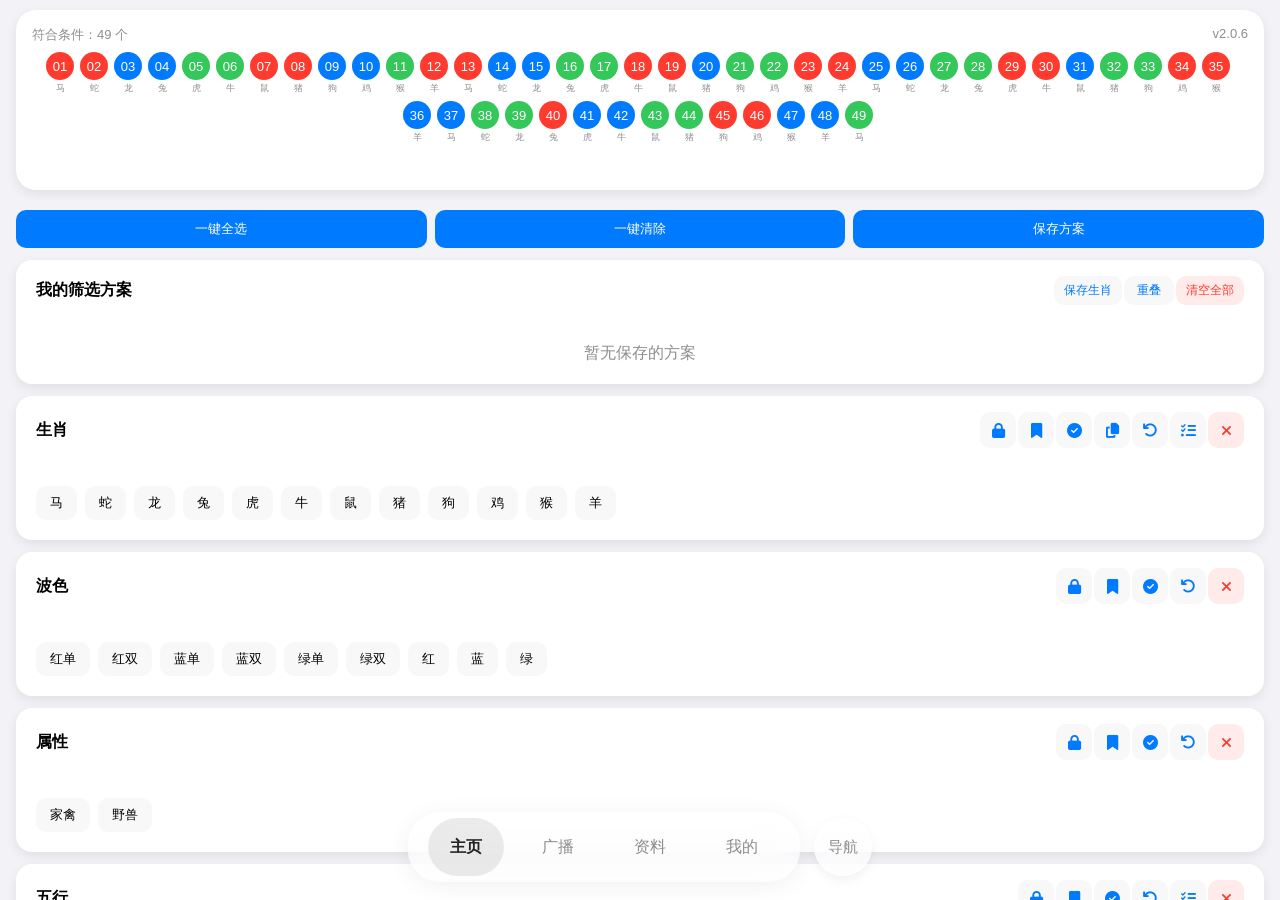
<file: index.html>
<!-- 
  GoingBeta 2.0.6
  代码结构说明：
  - CONFIG: 配置常量模块
  - Utils: 工具函数模块（节流、防抖、深拷贝等）
  - StateManager: 状态管理模块
  - Storage: 本地存储模块
  - Toast: 提示消息模块
  - DOM: DOM元素缓存模块
  - Render: 视图渲染模块
  - Filter: 筛选逻辑模块
  - Business: 业务逻辑模块
  - EventBinder: 事件绑定模块
--><!DOCTYPE html>
<html lang="zh-CN">
<head>
<meta charset="UTF-8">
<meta name="viewport" content="width=device-width, initial-scale=1.0, minimum-scale=1.0, maximum-scale=1.0, user-scalable=no, viewport-fit=cover, shrink-to-fit=no">
<meta name="mobile-web-app-capable" content="yes">
<meta name="apple-mobile-web-app-capable" content="yes">
<meta name="apple-mobile-web-app-status-bar-style" content="default">
<meta name="theme-color" content="#007AFF">
<title>Gemini</title>
<!-- 样式层：全局变量/组件 → 卡片组件 → 布局响应式 → iOS适配 -->
<link rel="stylesheet" href="css/global.css">
<link rel="stylesheet" href="css/card.css">
<link rel="stylesheet" href="css/layout.css">
<link rel="stylesheet" href="css/ios-style.css">

<!-- 图标层：FontAwesome 开源图标库（替代所有图片图标） -->
<!-- 使用 bootcdn 国内CDN -->
<link rel="stylesheet" href="https://cdn.bootcdn.net/ajax/libs/font-awesome/6.5.1/css/all.min.css">
</head>
<body>
<!-- 加载遮罩 -->
<div class="loading-mask" id="loadingMask">
  <div class="loading-spinner"></div>
  <div class="loading-text">正在加载...</div>
</div>

<!-- 固定顶部展示区 -->
<div class="top-box" id="topBox" role="region" aria-label="筛选结果展示">
  <div class="top-card">
    <div class="top-title">
      <span>符合条件：<span id="resultCount" aria-live="polite">0</span> 个</span>
      <span>v2.0.6</span>
    </div>
    <div id="resultNums" class="top-nums" role="list"></div>
  </div>
</div>

<!-- 主体内容区 -->
<div class="body-box page-scroll" id="bodyBox">
  <div class="page active" id="filterPage">
    <!-- 顶部操作栏 -->
    <div class="btn-bar" role="group" aria-label="全局操作">
      <button class="btn-line" data-action="selectAllFilters" aria-label="全选所有筛选条件">一键全选</button>
      <button class="btn-line" data-action="clearAllFilters" aria-label="清除所有筛选条件">一键清除</button>
      <button class="btn-line" data-action="saveFilterPrompt" aria-label="保存当前筛选方案">保存方案</button>
    </div>

    <!-- 我的筛选方案 -->
    <div class="card" id="mod-saved">
      <div class="card-header">
        <h2>我的筛选方案</h2>
        <div class="btn-group icon-btn-group" role="group" aria-label="方案操作">
          <button class="btn-mini" data-action="saveZodiacFilterPrompt" aria-label="保存当前生肖方案">保存生肖</button>
          <button class="btn-mini" data-action="showOverlap" aria-label="查看重叠号码">重叠</button>
          <button class="btn-mini red" data-action="clearAllSavedFilters" aria-label="清空所有保存的方案">清空全部</button>
        </div>
      </div>
      <div class="card-body">
        <div id="filterList" class="filter-save-list" role="list"></div>
      </div>
    </div>

    <!-- 生肖筛选模块 -->
    <div class="card" id="mod-zodiac">
      <div class="card-header">
        <h2>生肖</h2>
        <div class="btn-group icon-btn-group" role="group" aria-label="生肖操作">
          <button class="btn-mini btn-icon" data-action="lockGroup" data-group="zodiac" title="锁定"><i class="fa-solid fa-lock"></i></button>
          <button class="btn-mini btn-icon" data-action="markGroup" data-group="zodiac" title="标记"><i class="fa-solid fa-bookmark"></i></button>
          <button class="btn-mini btn-icon" data-action="selectGroup" data-group="zodiac" title="全选"><i class="fa-solid fa-circle-check"></i></button>
          <button class="btn-mini btn-icon" data-action="invertGroup" data-group="zodiac" title="反选"><i class="fa-solid fa-arrow-rotate-left"></i></button>
          <button class="btn-mini btn-icon" data-action="batchSelectGroup" data-group="zodiac" title="批量选择"><i class="fa-solid fa-list-check"></i></button>
          <button class="btn-mini btn-icon btn-icon-red" data-action="clearGroup" data-group="zodiac" title="清除"><i class="fa-solid fa-xmark"></i></button>
        </div>
      </div>
      <div class="card-body">
        <div class="tags" data-group="zodiac" id="zodiacTags" role="group" aria-label="生肖选项"></div>
      </div>
    </div>

    <!-- 波色筛选模块（合并：基础波色 + 波色单双） -->
    <div class="card" id="mod-color">
      <div class="card-header">
        <h2>波色</h2>
        <div class="btn-group icon-btn-group" role="group" aria-label="波色操作">
          <button class="btn-mini btn-icon" data-action="lockGroup" data-group="color,colorsx" title="锁定"><i class="fa-solid fa-lock"></i></button>
          <button class="btn-mini btn-icon" data-action="markGroup" data-group="color,colorsx" title="标记"><i class="fa-solid fa-bookmark"></i></button>
          <button class="btn-mini btn-icon" data-action="selectGroup" data-group="color,colorsx" title="全选"><i class="fa-solid fa-circle-check"></i></button>
          <button class="btn-mini btn-icon" data-action="invertGroup" data-group="color,colorsx" title="反选"><i class="fa-solid fa-arrow-rotate-left"></i></button>
          <button class="btn-mini btn-icon btn-icon-red" data-action="clearGroup" data-group="color,colorsx" title="清除"><i class="fa-solid fa-xmark"></i></button>
        </div>
      </div>
      <div class="card-body">
        <div class="tags" data-group="colorsx" role="group" aria-label="波色单双选项">
          <div class="tag" data-value="红单" data-group="colorsx">红单</div>
          <div class="tag" data-value="红双" data-group="colorsx">红双</div>
          <div class="tag" data-value="蓝单" data-group="colorsx">蓝单</div>
          <div class="tag" data-value="蓝双" data-group="colorsx">蓝双</div>
          <div class="tag" data-value="绿单" data-group="colorsx">绿单</div>
          <div class="tag" data-value="绿双" data-group="colorsx">绿双</div>
          <div class="tag" data-value="红" data-group="color">红</div>
          <div class="tag" data-value="蓝" data-group="color">蓝</div>
          <div class="tag" data-value="绿" data-group="color">绿</div>
        </div>
      </div>
    </div>

    <!-- 家禽野兽筛选模块 -->
    <div class="card" id="mod-type">
      <div class="card-header">
        <h2>属性</h2>
        <div class="btn-group icon-btn-group" role="group" aria-label="属性操作">
          <button class="btn-mini btn-icon" data-action="lockGroup" data-group="type" title="锁定"><i class="fa-solid fa-lock"></i></button>
          <button class="btn-mini btn-icon" data-action="markGroup" data-group="type" title="标记"><i class="fa-solid fa-bookmark"></i></button>
          <button class="btn-mini btn-icon" data-action="selectGroup" data-group="type" title="全选"><i class="fa-solid fa-circle-check"></i></button>
          <button class="btn-mini btn-icon" data-action="invertGroup" data-group="type" title="反选"><i class="fa-solid fa-arrow-rotate-left"></i></button>
          <button class="btn-mini btn-icon btn-icon-red" data-action="clearGroup" data-group="type" title="清除"><i class="fa-solid fa-xmark"></i></button>
        </div>
      </div>
      <div class="card-body">
        <div class="tags" data-group="type" role="group" aria-label="属性选项">
          <div class="tag" data-value="家禽" data-group="type">家禽</div>
          <div class="tag" data-value="野兽" data-group="type">野兽</div>
        </div>
      </div>
    </div>

    <!-- 五行筛选模块 -->
    <div class="card" id="mod-element">
      <div class="card-header">
        <h2>五行</h2>
        <div class="btn-group icon-btn-group" role="group" aria-label="五行操作">
          <button class="btn-mini btn-icon" data-action="lockGroup" data-group="element" title="锁定"><i class="fa-solid fa-lock"></i></button>
          <button class="btn-mini btn-icon" data-action="markGroup" data-group="element" title="标记"><i class="fa-solid fa-bookmark"></i></button>
          <button class="btn-mini btn-icon" data-action="selectGroup" data-group="element" title="全选"><i class="fa-solid fa-circle-check"></i></button>
          <button class="btn-mini btn-icon" data-action="invertGroup" data-group="element" title="反选"><i class="fa-solid fa-arrow-rotate-left"></i></button>
          <button class="btn-mini btn-icon" data-action="batchSelectGroup" data-group="element" title="批量选择"><i class="fa-solid fa-list-check"></i></button>
          <button class="btn-mini btn-icon btn-icon-red" data-action="clearGroup" data-group="element" title="清除"><i class="fa-solid fa-xmark"></i></button>
        </div>
      </div>
      <div class="card-body">
        <div class="tags" data-group="element" role="group" aria-label="五行选项">
          <div class="tag" data-value="金" data-group="element">金</div>
          <div class="tag" data-value="木" data-group="element">木</div>
          <div class="tag" data-value="水" data-group="element">水</div>
          <div class="tag" data-value="火" data-group="element">火</div>
          <div class="tag" data-value="土" data-group="element">土</div>
        </div>
      </div>
    </div>

    <!-- 头数筛选模块 -->
    <div class="card" id="mod-head">
      <div class="card-header">
        <h2>头数</h2>
        <div class="btn-group icon-btn-group" role="group" aria-label="头数操作">
          <button class="btn-mini btn-icon" data-action="lockGroup" data-group="head" title="锁定"><i class="fa-solid fa-lock"></i></button>
          <button class="btn-mini btn-icon" data-action="markGroup" data-group="head" title="标记"><i class="fa-solid fa-bookmark"></i></button>
          <button class="btn-mini btn-icon" data-action="selectGroup" data-group="head" title="全选"><i class="fa-solid fa-circle-check"></i></button>
          <button class="btn-mini btn-icon" data-action="invertGroup" data-group="head" title="反选"><i class="fa-solid fa-arrow-rotate-left"></i></button>
          <button class="btn-mini btn-icon btn-icon-red" data-action="clearGroup" data-group="head" title="清除"><i class="fa-solid fa-xmark"></i></button>
        </div>
      </div>
      <div class="card-body">
        <div class="tags" data-group="head" role="group" aria-label="头数选项">
          <div class="tag" data-value="0" data-group="head">0头</div>
          <div class="tag" data-value="1" data-group="head">1头</div>
          <div class="tag" data-value="2" data-group="head">2头</div>
          <div class="tag" data-value="3" data-group="head">3头</div>
          <div class="tag" data-value="4" data-group="head">4头</div>
        </div>
      </div>
    </div>

    <!-- 尾数筛选模块 -->
    <div class="card" id="mod-tail">
      <div class="card-header">
        <h2>尾数</h2>
        <div class="btn-group icon-btn-group" role="group" aria-label="尾数操作">
          <button class="btn-mini btn-icon" data-action="lockGroup" data-group="tail" title="锁定"><i class="fa-solid fa-lock"></i></button>
          <button class="btn-mini btn-icon" data-action="markGroup" data-group="tail" title="标记"><i class="fa-solid fa-bookmark"></i></button>
          <button class="btn-mini btn-icon" data-action="selectGroup" data-group="tail" title="全选"><i class="fa-solid fa-circle-check"></i></button>
          <button class="btn-mini btn-icon" data-action="invertGroup" data-group="tail" title="反选"><i class="fa-solid fa-arrow-rotate-left"></i></button>
          <button class="btn-mini btn-icon" data-action="batchSelectGroup" data-group="tail" title="批量选择"><i class="fa-solid fa-list-check"></i></button>
          <button class="btn-mini btn-icon btn-icon-red" data-action="clearGroup" data-group="tail" title="清除"><i class="fa-solid fa-xmark"></i></button>
        </div>
      </div>
      <div class="card-body">
        <div class="tags" data-group="tail" role="group" aria-label="尾数选项">
          <div class="tag" data-value="0" data-group="tail">尾0</div>
          <div class="tag" data-value="1" data-group="tail">尾1</div>
          <div class="tag" data-value="2" data-group="tail">尾2</div>
          <div class="tag" data-value="3" data-group="tail">尾3</div>
          <div class="tag" data-value="4" data-group="tail">尾4</div>
          <div class="tag" data-value="5" data-group="tail">尾5</div>
          <div class="tag" data-value="6" data-group="tail">尾6</div>
          <div class="tag" data-value="7" data-group="tail">尾7</div>
          <div class="tag" data-value="8" data-group="tail">尾8</div>
          <div class="tag" data-value="9" data-group="tail">尾9</div>
        </div>
      </div>
    </div>

    <!-- 尾合筛选模块 -->
    <div class="card" id="mod-sum">
      <div class="card-header">
        <h2>尾合</h2>
        <div class="btn-group icon-btn-group" role="group" aria-label="尾合操作">
          <button class="btn-mini btn-icon" data-action="lockGroup" data-group="sum" title="锁定"><i class="fa-solid fa-lock"></i></button>
          <button class="btn-mini btn-icon" data-action="markGroup" data-group="sum" title="标记"><i class="fa-solid fa-bookmark"></i></button>
          <button class="btn-mini btn-icon" data-action="selectGroup" data-group="sum" title="全选"><i class="fa-solid fa-circle-check"></i></button>
          <button class="btn-mini btn-icon" data-action="invertGroup" data-group="sum" title="反选"><i class="fa-solid fa-arrow-rotate-left"></i></button>
          <button class="btn-mini btn-icon" data-action="batchSelectGroup" data-group="sum" title="批量选择"><i class="fa-solid fa-list-check"></i></button>
          <button class="btn-mini btn-icon btn-icon-red" data-action="clearGroup" data-group="sum" title="清除"><i class="fa-solid fa-xmark"></i></button>
        </div>
      </div>
      <div class="card-body">
        <div class="tags" data-group="sum" role="group" aria-label="尾合选项">
          <div class="tag" data-value="1" data-group="sum">01合</div>
          <div class="tag" data-value="2" data-group="sum">02合</div>
          <div class="tag" data-value="3" data-group="sum">03合</div>
          <div class="tag" data-value="4" data-group="sum">04合</div>
          <div class="tag" data-value="5" data-group="sum">05合</div>
          <div class="tag" data-value="6" data-group="sum">06合</div>
          <div class="tag" data-value="7" data-group="sum">07合</div>
          <div class="tag" data-value="8" data-group="sum">08合</div>
          <div class="tag" data-value="9" data-group="sum">09合</div>
          <div class="tag" data-value="10" data-group="sum">10合</div>
          <div class="tag" data-value="11" data-group="sum">11合</div>
          <div class="tag" data-value="12" data-group="sum">12合</div>
          <div class="tag" data-value="13" data-group="sum">13合</div>
        </div>
      </div>
    </div>

    <!-- 大小筛选模块 -->
    <div class="card" id="mod-bs">
      <div class="card-header">
        <h2>大小</h2>
        <div class="btn-group icon-btn-group" role="group" aria-label="大小操作">
          <button class="btn-mini btn-icon" data-action="lockGroup" data-group="bs,sumOdd,sumSize,tailSize" title="锁定"><i class="fa-solid fa-lock"></i></button>
          <button class="btn-mini btn-icon" data-action="markGroup" data-group="bs,sumOdd,sumSize,tailSize" title="标记"><i class="fa-solid fa-bookmark"></i></button>
          <button class="btn-mini btn-icon" data-action="selectGroup" data-group="bs,sumOdd,sumSize,tailSize" title="全选"><i class="fa-solid fa-circle-check"></i></button>
          <button class="btn-mini btn-icon" data-action="invertGroup" data-group="bs,sumOdd,sumSize,tailSize" title="反选"><i class="fa-solid fa-arrow-rotate-left"></i></button>
          <button class="btn-mini btn-icon btn-icon-red" data-action="clearGroup" data-group="bs,sumOdd,sumSize,tailSize" title="清除"><i class="fa-solid fa-xmark"></i></button>
        </div>
      </div>
      <div class="card-body">
        <div class="tags" role="group" aria-label="大小选项">
          <div class="tag" data-value="大单" data-group="bs">大单</div>
          <div class="tag" data-value="小单" data-group="bs">小单</div>
          <div class="tag" data-value="大双" data-group="bs">大双</div>
          <div class="tag" data-value="小双" data-group="bs">小双</div>
          <div class="tag" data-value="合单" data-group="sumOdd">合单</div>
          <div class="tag" data-value="合双" data-group="sumOdd">合双</div>
          <div class="tag" data-value="合大" data-group="sumSize">合大</div>
          <div class="tag" data-value="合小" data-group="sumSize">合小</div>
          <div class="tag" data-value="尾大" data-group="tailSize">尾大</div>
          <div class="tag" data-value="尾小" data-group="tailSize">尾小</div>
        </div>
      </div>
    </div>

    <!-- 号码选择模块 -->
    <div class="card" id="mod-num">
      <div class="card-header">
        <h2>号码选择</h2>
        <div class="btn-group icon-btn-group" role="group" aria-label="号码选择操作">
          <button class="btn-mini btn-icon" data-action="lockGroup" data-group="num" title="锁定"><i class="fa-solid fa-lock"></i></button>
          <button class="btn-mini btn-icon" data-action="markGroup" data-group="num" title="标记"><i class="fa-solid fa-bookmark"></i></button>
          <button class="btn-mini btn-icon" data-action="selectGroup" data-group="num" title="全选"><i class="fa-solid fa-circle-check"></i></button>
          <button class="btn-mini btn-icon" data-action="invertGroup" data-group="num" title="反选"><i class="fa-solid fa-arrow-rotate-left"></i></button>
          <button class="btn-mini btn-icon" data-action="batchSelectGroup" data-group="num" title="批量选择"><i class="fa-solid fa-list-check"></i></button>
          <button class="btn-mini btn-icon btn-icon-red" data-action="clearGroup" data-group="num" title="清除"><i class="fa-solid fa-xmark"></i></button>
        </div>
      </div>
      <div class="card-body">
        <div id="numTags" class="tags num-tags" data-group="num" role="group" aria-label="号码选择选项"></div>
      </div>
    </div>

    <!-- 号码排除模块 -->
    <div class="card" id="mod-exclude">
      <div class="card-header collapsible collapsed" data-target="excludeBody">
        <h2>号码排除</h2>
        <div class="btn-group icon-btn-group" role="group" aria-label="号码排除操作">
          <button class="btn-mini btn-icon btn-toggle" data-action="toggleCollapse" title="折叠"><i class="fa-solid fa-chevron-up"></i></button>
          <button class="btn-mini btn-icon" data-action="invertExclude" title="反选"><i class="fa-solid fa-arrow-rotate-left"></i></button>
          <button class="btn-mini btn-icon" data-action="batchSelectGroup" data-group="exclude" title="批量选择"><i class="fa-solid fa-list-check"></i></button>
          <button class="btn-mini btn-icon btn-icon-red" data-action="clearExclude" title="清空"><i class="fa-solid fa-xmark"></i></button>
        </div>
      </div>
      <div class="card-body collapsed" id="excludeBody">
        <div class="exclude-header">
          <div>已排除：<b id="excludeCount" aria-live="polite">0</b> 个</div>
          <label><input type="checkbox" id="lockExclude" data-action="toggleExcludeLock"> 锁定排除</label>
        </div>
        <div id="excludeGrid" class="exclude-grid" role="group" aria-label="号码排除选项"></div>
      </div>
    </div>

    <div class="disclaimer">仅供娱乐，非投注建议</div>
  </div>

  <!-- 分析页面 -->
  <div class="page" id="analysisPage" style="display:none">
    <!-- 最新开奖 + 倒计时模块 -->
    <div class="analysis-card">
      <div style="text-align:center; margin-bottom:12px;">
        <div style="font-size:15px; color:var(--sub-text);">第 <span id="curExpect">--</span> 期开奖结果</div>
        <div class="countdown-small">
          距离下期开奖还有 <span class="num" id="countdown">00:00:00</span>
        </div>
      </div>
      <div class="ball-group" id="latestBalls"></div>
    </div>

    <!-- 标签栏 -->
    <div class="analysis-tab-bar">
      <button class="analysis-tab-btn active" id="tabHistory" data-analysis-tab="history">历史记录</button>
      <button class="analysis-tab-btn" id="tabAnalysis" data-analysis-tab="analysis">维度分析</button>
      <button class="analysis-tab-btn" id="tabZodiac" data-analysis-tab="zodiac">生肖关联</button>
    </div>

    <!-- 1. 历史记录模块 -->
    <div class="analysis-tab-panel active" id="historyPanel">
      <div class="analysis-card">
        <div class="analysis-card-title-row">
          <div class="analysis-card-title">历史记录</div>
          <button class="analysis-refresh-btn" data-action="refreshHistory">刷新历史</button>
        </div>
        <div id="historyList">加载中...</div>
        <div id="loadMore" class="load-more" style="display:none;">点击加载更多</div>
      </div>
    </div>

    <!-- 2. 全维度分析模块 -->
    <div class="analysis-tab-panel" id="analysisPanelContent">
      <div class="analysis-card">
        <div class="analysis-card-title">特码全维度统计</div>
        <div class="analysis-filter-bar">
          <select id="analyzeSelect" class="analysis-filter-select">
            <option value="12" selected>最近12期</option>
            <option value="24">最近24期</option>
            <option value="36">最近36期</option>
            <option value="all">全年数据</option>
          </select>
          <input type="number" id="customNum" class="analysis-filter-input" placeholder="自定义期数">
          <button class="analysis-filter-btn" data-action="syncAnalyze">确认</button>
        </div>

        <div class="empty-tip" id="emptyTip">暂无数据可分析</div>
        <div id="hotWrap" style="display:none;">
          <div class="hot-wrap-title">热门结论</div>
          <div class="hot-grid">
            <div class="hot-card"><div class="label">核心形态</div><div class="value" id="hotShape">--</div></div>
            <div class="hot-card"><div class="label">热门生肖</div><div class="value" id="hotZodiac">--</div></div>
            <div class="hot-card"><div class="label">最热头/尾数</div><div class="value" id="hotHeadTail">--</div></div>
            <div class="hot-card"><div class="label">波色/五行</div><div class="value" id="hotColorWx">--</div></div>
            <div class="hot-card full"><div class="label">遗漏总结</div><div class="value" id="hotMiss">--</div></div>
          </div>
        </div>

        <div class="analysis-sub-title">
          <span>生肖统计 <span class="hot-tag">热门TOP</span></span>
        </div>
        <div class="hot-summary-row">
          <span class="hot-summary-text">热门生肖 → <span id="hotZodiac2" class="hot-zodiac-list">--</span></span>
          <button class="toggle-btn" data-action="toggleDetail" data-target="zodiacDetail">展开详情</button>
        </div>
        <div class="detail-box" id="zodiacDetail">
          <div id="zodiacRank" class="rank-box"></div>
        </div>

        <div class="analysis-sub-title">
          <span>单双 & 大小 <span class="hot-tag">热门</span></span>
        </div>
        <div class="hot-summary-row">
          <span class="hot-summary-text">热门 → <span id="hotShape2" class="hot-value">--</span></span>
          <button class="toggle-btn" data-action="toggleDetail" data-target="detail1">展开详情</button>
        </div>
        <div class="detail-box" id="detail1">
          <div class="analysis-grid">
            <div class="analysis-item"><div class="label">单数</div><div class="value" id="odd">--</div></div>
            <div class="analysis-item"><div class="label">双数</div><div class="value" id="even">--</div></div>
            <div class="analysis-item"><div class="label">大(≥25)</div><div class="value" id="big">--</div></div>
            <div class="analysis-item"><div class="label">小(&lt;25)</div><div class="value" id="small">--</div></div>
          </div>
          <div id="singleDoubleRank" class="rank-box"></div>
          <div id="bigSmallRank" class="rank-box"></div>
        </div>

        <div class="analysis-sub-title">
          <span>区间统计 <span class="hot-tag">热门</span></span>
        </div>
        <div class="hot-summary-row">
          <span class="hot-summary-text">热门区间 → <span id="hotRange2" class="hot-value">--</span></span>
          <button class="toggle-btn" data-action="toggleDetail" data-target="detail2">展开详情</button>
        </div>
        <div class="detail-box" id="detail2">
          <div class="analysis-row">
            <div class="analysis-item"><div class="label">1-9</div><div class="value" id="r1">--</div></div>
            <div class="analysis-item"><div class="label">10-19</div><div class="value" id="r2">--</div></div>
            <div class="analysis-item"><div class="label">20-29</div><div class="value" id="r3">--</div></div>
            <div class="analysis-item"><div class="label">30-39</div><div class="value" id="r4">--</div></div>
            <div class="analysis-item"><div class="label">40-49</div><div class="value" id="r5">--</div></div>
          </div>
          <div id="rangeRank" class="rank-box"></div>
        </div>

        <div class="analysis-sub-title">
          <span>头数统计 <span class="hot-tag">热门</span></span>
        </div>
        <div class="hot-summary-row">
          <span class="hot-summary-text">热门头数 → <span id="hotHead2" class="hot-value">--</span></span>
          <button class="toggle-btn" data-action="toggleDetail" data-target="detail3">展开详情</button>
        </div>
        <div class="detail-box" id="detail3">
          <div class="analysis-row">
            <div class="analysis-item"><div class="label">头0</div><div class="value" id="h0">--</div></div>
            <div class="analysis-item"><div class="label">头1</div><div class="value" id="h1">--</div></div>
            <div class="analysis-item"><div class="label">头2</div><div class="value" id="h2">--</div></div>
            <div class="analysis-item"><div class="label">头3</div><div class="value" id="h3">--</div></div>
            <div class="analysis-item"><div class="label">头4</div><div class="value" id="h4">--</div></div>
          </div>
          <div id="headRank" class="rank-box"></div>
        </div>

        <div class="analysis-sub-title">
          <span>尾数统计 <span class="hot-tag">热门</span></span>
        </div>
        <div class="hot-summary-row">
          <span class="hot-summary-text">热门尾数 → <span id="hotTail2" class="hot-value">--</span></span>
          <button class="toggle-btn" data-action="toggleDetail" data-target="detail4">展开详情</button>
        </div>
        <div class="detail-box" id="detail4">
          <div class="analysis-row" id="tailRow"></div>
          <div id="tailRank" class="rank-box"></div>
        </div>

        <div class="analysis-sub-title">
          <span>波色统计 <span class="hot-tag">热门</span></span>
        </div>
        <div class="hot-summary-row">
          <span class="hot-summary-text">热门波色 → <span id="hotColor2" class="hot-value">--</span></span>
          <button class="toggle-btn" data-action="toggleDetail" data-target="detail5">展开详情</button>
        </div>
        <div class="detail-box" id="detail5">
          <div class="analysis-row">
            <div class="analysis-item"><div class="label">红波</div><div class="value" id="cRed">--</div></div>
            <div class="analysis-item"><div class="label">蓝波</div><div class="value" id="cBlue">--</div></div>
            <div class="analysis-item"><div class="label">绿波</div><div class="value" id="cGreen">--</div></div>
          </div>
          <div id="colorRank" class="rank-box"></div>
        </div>

        <div class="analysis-sub-title">
          <span>五行统计 <span class="hot-tag">热门</span></span>
        </div>
        <div class="hot-summary-row">
          <span class="hot-summary-text">热门五行 → <span id="hotWuxing2" class="hot-value">--</span></span>
          <button class="toggle-btn" data-action="toggleDetail" data-target="detail6">展开详情</button>
        </div>
        <div class="detail-box" id="detail6">
          <div class="analysis-row">
            <div class="analysis-item"><div class="label">金</div><div class="value" id="wJin">--</div></div>
            <div class="analysis-item"><div class="label">木</div><div class="value" id="wMu">--</div></div>
            <div class="analysis-item"><div class="label">水</div><div class="value" id="wShui">--</div></div>
            <div class="analysis-item"><div class="label">火</div><div class="value" id="wHuo">--</div></div>
            <div class="analysis-item"><div class="label">土</div><div class="value" id="wTu">--</div></div>
          </div>
          <div id="wuxingRank" class="rank-box"></div>
        </div>

        <div class="analysis-sub-title">
          <span>家禽/野兽 <span class="hot-tag">热门</span></span>
        </div>
        <div class="hot-summary-row">
          <span class="hot-summary-text">热门 → <span id="hotAnimal" class="hot-value">--</span></span>
          <button class="toggle-btn" data-action="toggleDetail" data-target="detail7">展开详情</button>
        </div>
        <div class="detail-box" id="detail7">
          <div class="analysis-grid">
            <div class="analysis-item"><div class="label">家禽</div><div class="value" id="aniHome">--</div></div>
            <div class="analysis-item"><div class="label">野兽</div><div class="value" id="aniWild">--</div></div>
          </div>
          <div id="animalRank" class="rank-box"></div>
        </div>

        <div class="analysis-sub-title">
          <span>遗漏统计 <span class="hot-tag">公式版</span></span>
        </div>
        <div class="hot-summary-row">
          <span class="hot-summary-text">热号/温号/冷号 → <span id="hotColdTip" class="hot-value">--</span></span>
          <button class="toggle-btn" data-action="toggleDetail" data-target="detail8">展开详情</button>
        </div>
        <div class="detail-box" id="detail8">
          <div class="analysis-grid">
            <div class="analysis-item"><div class="label">当前最大遗漏</div><div class="value" id="missCur">--</div></div>
            <div class="analysis-item"><div class="label">平均遗漏</div><div class="value" id="missAvg">--</div></div>
            <div class="analysis-item"><div class="label">历史最大遗漏</div><div class="value" id="missMax">--</div></div>
            <div class="analysis-item"><div class="label">热号数量</div><div class="value" id="missHot">--</div></div>
            <div class="analysis-item"><div class="label">温号数量</div><div class="value" id="missWarm">--</div></div>
            <div class="analysis-item"><div class="label">冷号数量</div><div class="value" id="missCold">--</div></div>
          </div>
        </div>

        <div class="analysis-sub-title">
          <span>连出统计 <span class="hot-tag">公式版</span></span>
        </div>
        <div class="hot-summary-row">
          <span class="hot-summary-text">当前/最长连出 → <span id="streakTip" class="hot-value">--</span></span>
          <button class="toggle-btn" data-action="toggleDetail" data-target="detail9">展开详情</button>
        </div>
        <div class="detail-box" id="detail9">
          <div class="analysis-grid">
            <div class="analysis-item"><div class="label">当前连出</div><div class="value" id="streakCur">--</div></div>
            <div class="analysis-item"><div class="label">最长连出</div><div class="value" id="streakMax">--</div></div>
          </div>
        </div>

        <div class="analysis-sub-title" style="color:var(--danger)">综合热门特码</div>
        <div class="analysis-item-full">特码热门TOP5 → <span id="hotNumber" style="color:var(--danger);font-weight:700;">--</span></div>
      </div>
    </div>

    <!-- 3. 特码生肖关联模块 -->
    <div class="analysis-tab-panel" id="zodiacAnalysisPanel">
      <div class="analysis-card">
        <div class="analysis-card-title-row">
          <div class="analysis-card-title" style="color:#13a662;">特码生肖·尾数关联</div>
        </div>
        <!-- 期数+号码数量双筛选栏 -->
        <div class="analysis-filter-bar">
          <select id="zodiacAnalyzeSelect" class="analysis-filter-select">
            <option value="12" selected>最近12期</option>
            <option value="24">最近24期</option>
            <option value="36">最近36期</option>
            <option value="all">全年数据</option>
          </select>
          <input type="number" id="zodiacCustomNum" class="analysis-filter-input" placeholder="自定义期数">
          <!-- 号码数量选择器 -->
          <select id="numCountSelect" class="analysis-filter-select">
            <option value="5" selected>5个号</option>
            <option value="10">10个号</option>
            <option value="15">15个号</option>
            <option value="20">20个号</option>
            <option value="custom">自定义</option>
          </select>
          <input type="number" id="customNumCount" class="analysis-filter-input" placeholder="自定义数量" style="display:none;">
          <button class="analysis-filter-btn" data-action="syncZodiacAnalyze">确认</button>
        </div>

        <div class="empty-tip" id="zodiacEmptyTip">暂无开奖历史数据</div>
        <div id="zodiacContent" style="display:none;">
          <div class="core-conclusion">
            <div class="conclusion-title">🔥 特码真实共振组合</div>
            <div class="conclusion-item" id="combo1">1. 首选：--</div>
            <div class="conclusion-item" id="combo2">2. 次选：--</div>
            <div class="conclusion-item" id="combo3">3. 备选：--</div>
          </div>

          <div class="analysis-sub-title" style="color:#13a662;">① 特码尾数 → 特码生肖真实关联</div>
          <div class="data-grid-z" id="tailZodiacGrid"></div>

          <div class="analysis-sub-title" style="color:#13a662;">② 上期特码生肖 → 本期特码生肖跟随</div>
          <table class="follow-table-z" id="zodiacFollowTable"></table>

          <div class="analysis-sub-title" style="color:#13a662;">③ 12生肖特码冷热统计</div>
          <div class="data-grid-z data-grid-4" id="zodiacTotalGrid"></div>

          <div class="analysis-sub-title" style="color:#13a662;">④ 高遗漏生肖（反弹关注）</div>
          <div class="data-grid-z data-grid-3" id="zodiacMissGrid"></div>

          <div class="final-recommend-z" id="zodiacFinalNum">✅ 精选特码：--</div>
        </div>
      </div>
    </div>
  </div>

  <!-- 资料页面 -->
  <div class="page" id="randomPage" style="display:none">
    <div class="zodiac-tab-bar">
      <button class="zodiac-tab-btn active" data-zodiac-tab="ultimate">终极算法</button>
      <button class="zodiac-tab-btn" data-zodiac-tab="predict">生肖预测</button>
      <button class="zodiac-tab-btn" data-zodiac-tab="giong">Giong</button>
    </div>

    <!-- 主推面板（滑动窗口预测算法） -->
    <div class="zodiac-tab-panel" id="zodiacMainPanel">
      <!-- 数据陈旧度提示 -->
      <div class="card" id="mainDataFreshnessCard" style="display:none;">
        <div class="card-body">
          <div id="mainDataFreshness" class="sw-freshness"></div>
        </div>
      </div>
      <!-- 预测标题 -->
      <div class="card" id="mainPredictHeaderCard" style="display:none;">
        <div class="card-body">
          <div class="analysis-section-title" id="mainPredictTitle"></div>
        </div>
      </div>
      <!-- 主推候选卡片 -->
      <div class="card" id="mainCandidatesCard" style="display:none;">
        <div class="card-body">
          <div id="mainCandidatesGrid"></div>
        </div>
      </div>
      <!-- 评分详细表格 -->
      <div class="card" id="mainScoreTableCard" style="display:none;">
        <div class="card-body">
          <div class="analysis-section-title">详细评分</div>
          <div id="mainScoreTable"></div>
        </div>
      </div>
      <!-- 空状态 -->
      <div class="card" id="mainEmptyCard">
        <div class="card-body">
          <div class="empty-tip" id="mainEmptyTip">暂无开奖数据，请先刷新历史数据</div>
        </div>
      </div>
      <!-- 主推回测追踪（2026-06-10：原实时推荐记录卡片复用为回测追踪容器，内部由 JS 动态注入 #mainBacktestSection） -->
      <div class="card" id="mainHistoryListCard" style="display:none;">
        <div class="card-body">
          <!-- 回测追踪区块由 ViewSlidingWindowHistory._ensureBacktestContainer() 动态注入 -->
        </div>
      </div>
    </div>

    <!-- 生肖预测面板 -->
    <div class="zodiac-tab-panel active" id="zodiacPredictPanel">
      <div class="card">
        <div class="card-body">
          <div id="zodiacPredictionGrid" class="zodiac-static-grid">
          </div>
        </div>
      </div>

      <div class="card">
        <div class="card-header">
          <h2>动态策略</h2>
        </div>
        <div class="card-body">
          <div id="zodiacStrategyPanel" class="zodiac-strategy-panel">
          </div>
        </div>
      </div>

      <div class="card">
        <div class="card-header">
          <h2>回测追踪</h2>
        </div>
        <div class="card-body">
          <div id="zodiacBacktestContainer" class="zodiac-backtest-container">
            <div class="empty-tip">加载中…</div>
          </div>
        </div>
      </div>
    </div>

    <!-- Giong 面板：频率评级系统 -->
    <div class="zodiac-tab-panel" id="zodiacGiongPanel">
      <div class="card">
        <div class="card-body">
          <div id="giongRecommendPanel">
          </div>
        </div>
      </div>

      <div class="card">
        <div class="card-header">
          <h2>频率评级表</h2>
        </div>
        <div class="card-body">
          <div id="giongFreqGrid">
            <div class="empty-tip">加载中…</div>
          </div>
        </div>
      </div>

      <div class="card">
        <div class="card-header">
          <h2>最新一期跟随统计</h2>
        </div>
        <div class="card-body">
          <div id="latestFollowStatsPanel">
            <div class="empty-tip">加载中…</div>
          </div>
          <div id="combinedAnalysisPanel"></div>
        </div>
      </div>

      <div class="card">
        <div class="card-header">
          <h2>区域回测追踪</h2>
        </div>
        <div class="card-body">
          <div id="giongBacktestPanel">
            <div class="empty-tip">加载中…</div>
          </div>
        </div>
      </div>
    </div>

    <!-- 终极算法面板 -->
    <div class="zodiac-tab-panel" id="zodiacUltimatePanel">
      <div class="card">
        <div class="card-header">
          <h2>终极算法预测</h2>
          <div id="ultimateExpectDisplay" class="ultimate-expect-display"></div>
        </div>
        <div class="card-body">
          <div id="ultimateResultContainer">
            <div class="empty-tip">加载中…</div>
          </div>
        </div>
      </div>

      <div class="card">
        <div class="card-header">
          <h2>回测追踪</h2>
        </div>
        <div class="card-body">
          <div id="ultimateBacktestContainer">
            <div class="empty-tip">加载中…</div>
          </div>
        </div>
      </div>
    </div>

    <div class="disclaimer">仅供娱乐，非投注建议</div>
  </div>

  <!-- 我的页面 -->
  <div class="page" id="profilePage" style="display:none">
    <!-- 我的面板 -->
    <div class="zodiac-tab-panel active" id="profileMinePanel">
      <div class="card">
        <div class="card-header">
          <h2>我的</h2>
        </div>
        <div class="card-body">
          <div class="empty-tip">更多功能开发中...</div>
        </div>
      </div>
    </div>

    <!-- 官方面板 -->
    <div class="zodiac-tab-panel" id="profileOfficialPanel">
      <iframe id="officialFrame" style="display:none;" sandbox="allow-scripts allow-forms allow-popups allow-modals"></iframe>
      <div id="officialLoading" class="empty-tip">正在加载官方...</div>
    </div>

    <!-- 凤凰面板 -->
    <div class="zodiac-tab-panel" id="profilePhoenixPanel">
      <iframe id="phoenixFrame" style="display:none;" sandbox="allow-scripts allow-forms allow-popups allow-modals"></iframe>
      <div id="phoenixLoading" class="empty-tip">正在加载凤凰...</div>
    </div>

    <!-- 大仙面板 -->
    <div class="zodiac-tab-panel" id="profileDaxianPanel">
      <iframe id="daxianFrame" style="display:none;" sandbox="allow-scripts allow-forms allow-popups allow-modals"></iframe>
      <div id="daxianLoading" class="empty-tip">正在加载大仙...</div>
    </div>
  </div>
</div>

<!-- 快捷导航 -->
<div class="quick-nav collapsed" id="quickNav" role="navigation" aria-label="模块快捷导航">
  <div class="nav-tabs" id="navTabs" style="display:none" role="tablist">
    <button class="nav-tab" data-target="mod-saved" role="tab">方案</button>
    <button class="nav-tab" data-target="mod-zodiac" role="tab">生肖</button>
    <button class="nav-tab" data-target="mod-color" role="tab">波色</button>
    <button class="nav-tab" data-target="mod-type" role="tab">属性</button>
    <button class="nav-tab" data-target="mod-element" role="tab">五行</button>
    <button class="nav-tab" data-target="mod-head" role="tab">头数</button>
    <button class="nav-tab" data-target="mod-tail" role="tab">尾数</button>
    <button class="nav-tab" data-target="mod-sum" role="tab">尾合</button>
    <button class="nav-tab" data-target="mod-bs" role="tab">大小</button>
    <button class="nav-tab" data-target="mod-num" role="tab">号码选择</button>
    <button class="nav-tab" data-target="mod-exclude" role="tab">号码排除</button>
  </div>
</div>

<!-- 返回顶部按钮 -->
<button class="back-top-btn" id="backTopBtn" aria-label="返回顶部">↑</button>

<!-- 固定底部导航栏 -->
<div class="bottom-nav-wrapper">
  <div class="bottom-nav" role="navigation" aria-label="底部主导航">
    <div class="bottom-nav-item active" data-action="switchBottomNav" data-index="0">
      <span>主页</span>
    </div>
    <div class="bottom-nav-item" data-action="switchBottomNav" data-index="1">
      <span>广播</span>
    </div>
    <div class="bottom-nav-item" data-action="switchBottomNav" data-index="2">
      <span>资料</span>
    </div>
    <div class="bottom-nav-item" data-action="switchBottomNav" data-index="3">
      <span>我的</span>
    </div>
  </div>
  <button class="nav-toggle-btn bottom-nav-toggle" id="navToggle" aria-label="展开快捷导航">导航</button>
</div>

<!-- 轻提示 -->
<div class="toast" id="toast" role="alert" aria-live="assertive"></div>

<!-- 批量选择弹窗 -->
<div class="batch-modal" id="batchModal">
  <div class="batch-modal-overlay" data-action="closeBatchModal"></div>
  <div class="batch-modal-content">
    <div class="batch-modal-header">
      <h3 id="batchModalTitle">批量选择</h3>
      <span class="batch-modal-close" data-action="closeBatchModal">&times;</span>
    </div>
    <div class="batch-modal-body">
      <p class="batch-modal-hint">支持多种分隔符：逗号、顿号、空格、换行、点、斜杠、连字符等</p>
      <input class="batch-modal-input" id="batchModalInput" type="text" placeholder="例如：马 牛 虎" autocomplete="off">
      <button class="batch-modal-btn" data-action="confirmBatchSelect">确认选择</button>
    </div>
  </div>
</div>

<!-- 平台层：模态框（APP切换只需替换此文件夹） -->
<!-- 弹窗组件（2026-06-05 整理到 platform/web/modals/） -->
<script src="platform/web/modals/input-modal.js"></script>
<script src="platform/web/modals/confirm-modal.js"></script>
<script src="platform/web/modals/zodiac-stat-modal.js"></script>
<script src="platform/web/modals/unrec-source-modal.js"></script>

<!-- 核心层：配置 → 工具 → 状态 → 存储 -->
<script src="core/config.js"></script>
<script src="core/utils.js"></script>

<!-- 平台层：Toast → DOM → 渲染 -->
<script src="platform/web/toast.js"></script>
<script src="platform/web/dom.js"></script>

<!-- 数据层：数据查询 → 筛选逻辑 -->
<script src="data/data-query.js"></script>

<!-- 核心层（续）：依赖数据层的模块 -->
<script src="core/state.js"></script>
<script src="core/storage.js"></script>

<!-- 平台层（续）：渲染 -->
<script src="platform/web/render.js"></script>

<!-- 数据层（续） -->
<script src="data/filter.js"></script>

<!-- 业务层：禁止DOM操作 -->
<script src="business/business-cross-exclusion.js"></script>
<script src="business/business-main.js"></script>
<!-- 生肖预测（门面 + 5 个子模块，2026-06-05 按文件夹整理到 business/zodiac/） -->
<script src="business/zodiac/business-zodiac-prediction.js"></script>
<!-- 兼容路径：business-zodiac-prediction.js 拆分出的子模块（2026-06-05），自动挂载到 ZodiacPrediction 上 -->
<!-- 子模块按依赖顺序加载：scores → miss → zones → stats → backtest -->
<script src="business/zodiac/business-zodiac-scores.js"></script>
<script src="business/zodiac/business-zodiac-miss.js"></script>
<script src="business/zodiac/business-zodiac-zones.js"></script>
<script src="business/zodiac/business-zodiac-stats.js"></script>
<script src="business/zodiac/business-zodiac-backtest.js"></script>
<script src="business/business-ultimate.js"></script>
<script src="business/business-giong.js"></script>
<!-- 滑动窗口（2026-06-05 整理到 business/sliding-window/） -->
<script src="business/sliding-window/business-sliding-window.js"></script>
<script src="business/sliding-window/business-sliding-window-history.js"></script>
<script src="views/view-sliding-window-history.js"></script>

<!-- 视图层 -->

<script src="views/view-common.js"></script>
    <script src="views/view-filter.js"></script>
<!-- 兼容路径：view-filter.js 拆分出的子模块（2026-06-05），自动挂载到 ViewFilter 上 -->
<!-- 弹窗视图子模块（2026-06-05 整理到 views/modals/） -->
<script src="views/modals/view-batch-modal.js"></script>
<script src="views/view-quick-nav.js"></script>
<script src="views/modals/view-overlap-modal.js"></script>
<script src="views/analysis/view-analysis.js"></script>
<!-- 分析页标签页子模块（2026-06-09 整理到 views/analysis/） -->
<script src="views/analysis/view-analysis-history.js"></script>
<script src="views/analysis/view-analysis-full.js"></script>
<script src="views/analysis/view-analysis-zodiac.js"></script>
<script src="views/zodiac/view-zodiac-predict.js"></script>
<script src="views/zodiac/view-zodiac-main.js"></script>
<script src="views/zodiac/view-zodiac-giong.js"></script>
<!-- Giong 综合分析子标签页（2026-06-09 拆分） -->
<script src="views/zodiac/view-zodiac-giong-size.js"></script>
<script src="views/zodiac/view-zodiac-giong-oddeven.js"></script>
<script src="views/zodiac/view-zodiac-giong-wuxing.js"></script>
<script src="views/zodiac/view-zodiac-giong-color.js"></script>
<script src="views/zodiac/view-zodiac-ultimate.js"></script>
<script src="views/view-profile.js"></script>

<!-- 事件层：统一事件委托 -->
<script src="event.js"></script>

<!-- 入口层：初始化应用 -->
<script src="app.js"></script>

</body>
</html>
</file>
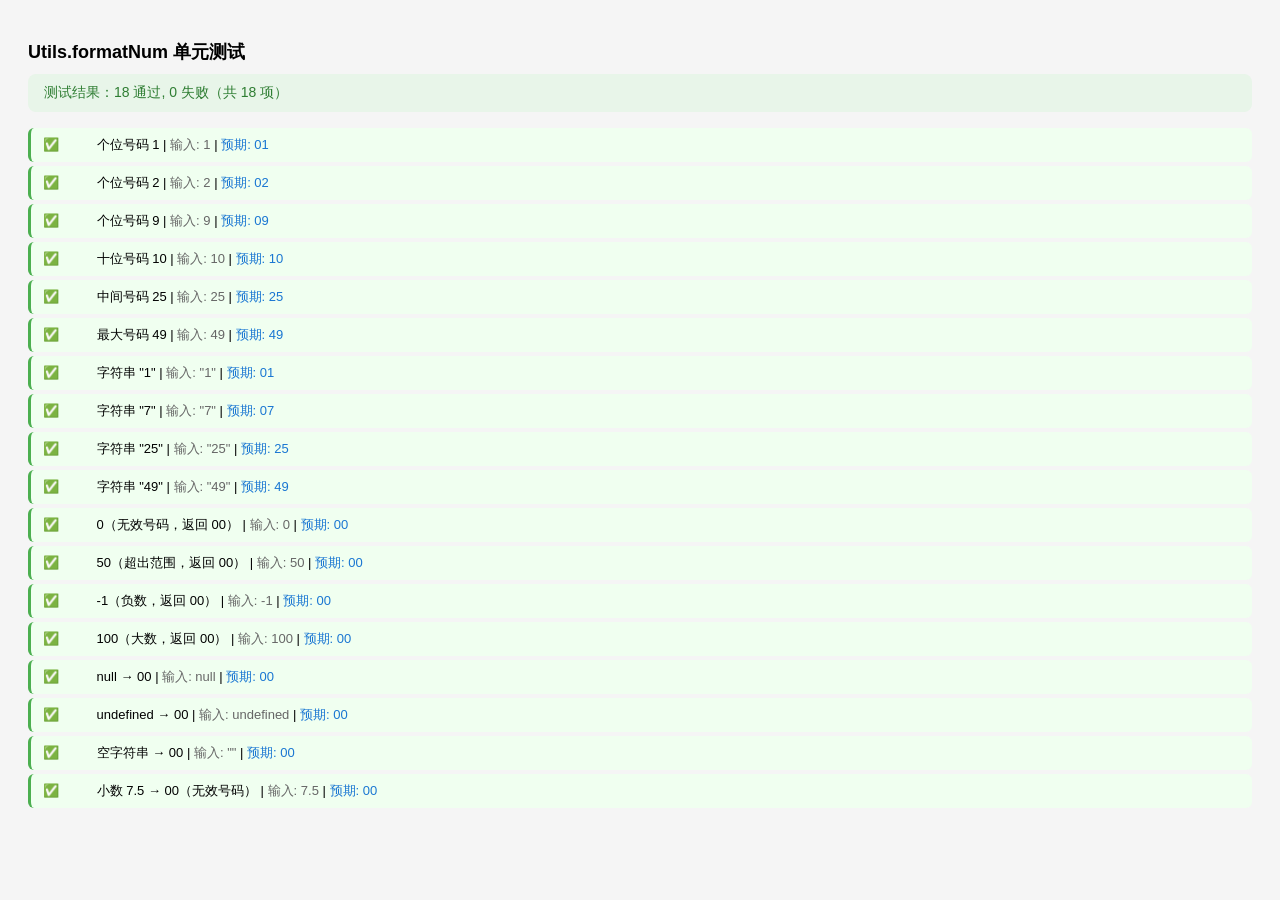
<file: tests/test-formatNum.html>
<!DOCTYPE html>
<html lang="zh-CN">
<head>
  <meta charset="UTF-8">
  <meta name="viewport" content="width=device-width, initial-scale=1.0">
  <title>Utils.formatNum 单元测试</title>
  <style>
    body { font-family: -apple-system, sans-serif; padding: 20px; background: #f5f5f5; }
    h1 { font-size: 18px; margin-bottom: 10px; }
    .summary { padding: 10px 16px; border-radius: 8px; margin-bottom: 16px; font-size: 14px; }
    .summary.pass { background: #e8f5e9; color: #2e7d32; }
    .summary.fail { background: #ffebee; color: #c62828; }
    .test-case { padding: 8px 12px; margin: 4px 0; border-radius: 6px; font-size: 13px; }
    .test-case.pass { background: #f0fff0; border-left: 3px solid #4caf50; }
    .test-case.fail { background: #fff0f0; border-left: 3px solid #f44336; }
    .test-case .input { color: #666; }
    .test-case .expected { color: #1976d2; }
    .test-case .actual { color: #e65100; font-weight: 600; }
    .test-case .label { display: inline-block; min-width: 50px; }
  </style>
</head>
<body>
  <h1>Utils.formatNum 单元测试</h1>
  <div id="summary"></div>
  <div id="results"></div>

  <script src="../core/config.js"></script>
  <script src="../core/utils.js"></script>
  <script>
    const tests = [
      // === 正常号码 ===
      { input: 1, expected: '01', desc: '个位号码 1' },
      { input: 2, expected: '02', desc: '个位号码 2' },
      { input: 9, expected: '09', desc: '个位号码 9' },
      { input: 10, expected: '10', desc: '十位号码 10' },
      { input: 25, expected: '25', desc: '中间号码 25' },
      { input: 49, expected: '49', desc: '最大号码 49' },

      // === 字符串输入 ===
      { input: '1', expected: '01', desc: '字符串 "1"' },
      { input: '7', expected: '07', desc: '字符串 "7"' },
      { input: '25', expected: '25', desc: '字符串 "25"' },
      { input: '49', expected: '49', desc: '字符串 "49"' },

      // === 边界值 ===
      { input: 0, expected: '00', desc: '0（无效号码，返回 00）' },
      { input: 50, expected: '00', desc: '50（超出范围，返回 00）' },
      { input: -1, expected: '00', desc: '-1（负数，返回 00）' },
      { input: 100, expected: '00', desc: '100（大数，返回 00）' },

      // === 特殊值 ===
      { input: null, expected: '00', desc: 'null → 00' },
      { input: undefined, expected: '00', desc: 'undefined → 00' },
      { input: '', expected: '00', desc: '空字符串 → 00' },
      { input: 7.5, expected: '00', desc: '小数 7.5 → 00（无效号码）' },
    ];

    let passCount = 0;
    let failCount = 0;

    const resultsEl = document.getElementById('results');
    const summaryEl = document.getElementById('summary');

    tests.forEach(function(t, i) {
      const actual = Utils.formatNum(t.input);
      const passed = actual === t.expected;
      if (passed) passCount++; else failCount++;

      const div = document.createElement('div');
      div.className = 'test-case ' + (passed ? 'pass' : 'fail');
      div.innerHTML = '<span class="label">' + (passed ? '✅' : '❌') + '</span> ' + t.desc +
        ' | <span class="input">输入: ' + JSON.stringify(t.input) + '</span>' +
        ' | <span class="expected">预期: ' + t.expected + '</span>' +
        (passed ? '' : ' | <span class="actual">实际: ' + actual + '</span>');
      resultsEl.appendChild(div);
    });

    const allPassed = failCount === 0;
    summaryEl.className = 'summary ' + (allPassed ? 'pass' : 'fail');
    summaryEl.textContent = '测试结果：' + passCount + ' 通过, ' + failCount + ' 失败（共 ' + tests.length + ' 项）';

    // 输出到控制台
    console.log('%c[Utils.formatNum 测试]' + (allPassed ? ' 全部通过 ✅' : ' 有失败 ❌'), allPassed ? 'color:green' : 'color:red');
    console.log('通过: ' + passCount + ', 失败: ' + failCount);
  </script>
</body>
</html>
</file>
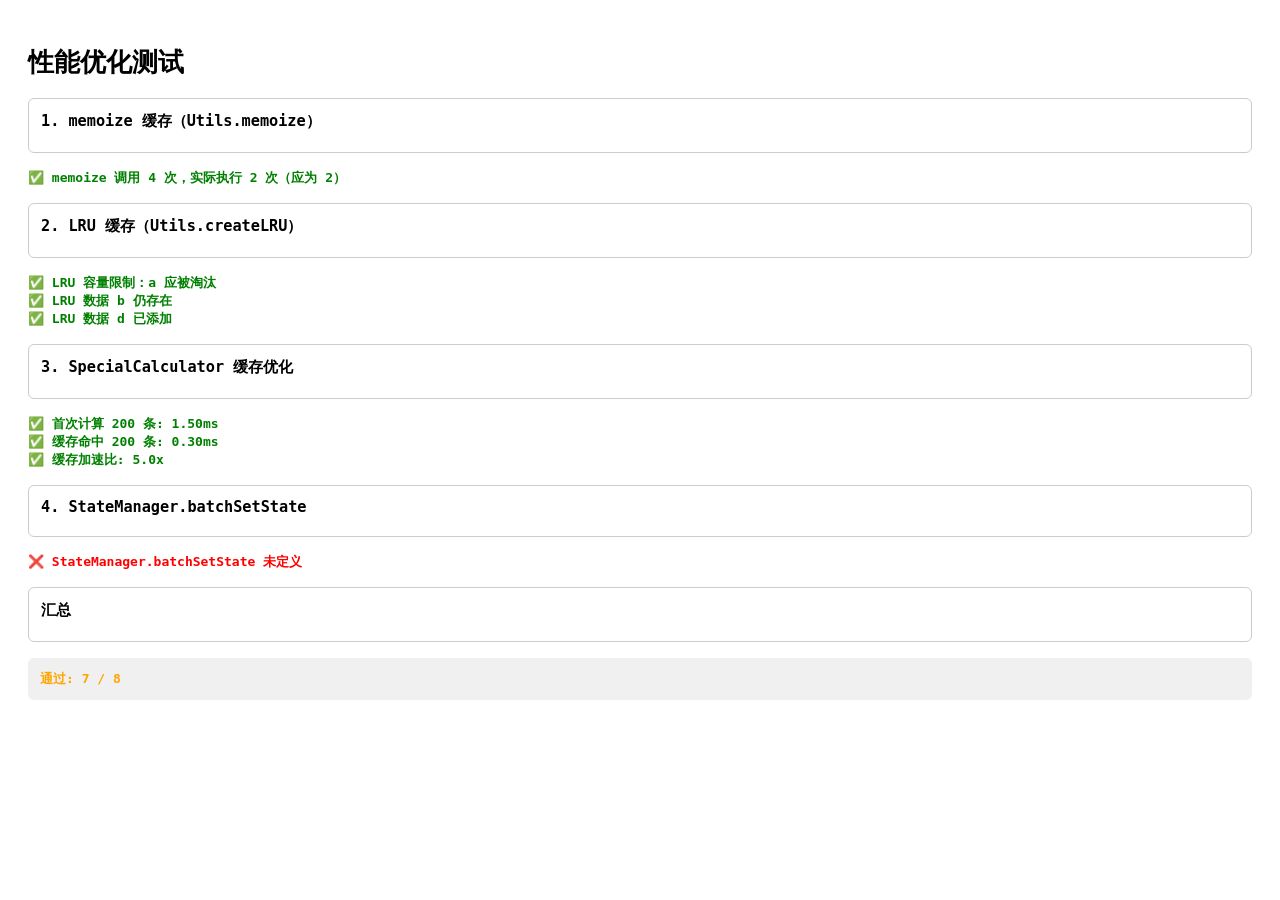
<file: tests/test-performance.html>
<!DOCTYPE html>
<html lang="zh-CN">
<head>
  <meta charset="UTF-8">
  <title>性能优化测试</title>
  <style>
    body { font-family: monospace; padding: 20px; }
    .test-pass { color: green; font-weight: bold; }
    .test-fail { color: red; font-weight: bold; }
    .test-section { margin: 16px 0; padding: 12px; border: 1px solid #ccc; border-radius: 6px; }
    .test-section h3 { margin: 0 0 8px 0; }
  </style>
</head>
<body>
  <h1>性能优化测试</h1>
  <div id="results"></div>

  <script src="../core/config.js"></script>
  <script src="../core/utils.js"></script>
  <script src="../data/data-query.js"></script>
  <script>
    const results = [];
    function log(msg, isPass) {
      results.push({ msg, isPass });
      const el = document.getElementById('results');
      const div = document.createElement('div');
      div.className = isPass ? 'test-pass' : 'test-fail';
      div.textContent = (isPass ? '✅' : '❌') + ' ' + msg;
      el.appendChild(div);
    }

    function section(title) {
      const el = document.getElementById('results');
      const div = document.createElement('div');
      div.className = 'test-section';
      div.innerHTML = '<h3>' + title + '</h3>';
      el.appendChild(div);
    }

    // 准备测试数据
    const mockHistory = [];
    for (let i = 0; i < 200; i++) {
      mockHistory.push({
        expect: '2025001-' + i,
        openCode: [1,2,3,4,5,6,(i%49)+1].join(','),
        zodiac: '鼠,牛,虎,兔,龙,蛇,马,羊,猴,鸡,狗,猪'
      });
    }

    // ============================================================
    // 1. memoize 测试
    // ============================================================
    section('1. memoize 缓存（Utils.memoize）');
    if (typeof Utils !== 'undefined' && typeof Utils.memoize === 'function') {
      let callCount = 0;
      const expensive = Utils.memoize((x) => {
        callCount++;
        return x * 2;
      });

      expensive(5);
      expensive(5);
      expensive(5);
      expensive(10);

      log('memoize 调用 4 次，实际执行 ' + callCount + ' 次（应为 2）', callCount === 2);
    } else {
      log('Utils.memoize 未定义', false);
    }

    // ============================================================
    // 2. LRU 缓存测试
    // ============================================================
    section('2. LRU 缓存（Utils.createLRU）');
    if (typeof Utils !== 'undefined' && typeof Utils.createLRU === 'function') {
      const lru = Utils.createLRU(3);
      lru.set('a', 1);
      lru.set('b', 2);
      lru.set('c', 3);
      lru.set('d', 4);  // 应淘汰 'a'

      log('LRU 容量限制：a 应被淘汰', lru.get('a') === undefined);
      log('LRU 数据 b 仍存在', lru.get('b') === 2);
      log('LRU 数据 d 已添加', lru.get('d') === 4);
    } else {
      log('Utils.createLRU 未定义', false);
    }

    // ============================================================
    // 3. SpecialCalculator 缓存测试
    // ============================================================
    section('3. SpecialCalculator 缓存优化');
    if (typeof Utils !== 'undefined' && Utils.SpecialCalculator) {
      // 第一次调用：实际计算
      const start1 = performance.now();
      mockHistory.forEach(item => Utils.SpecialCalculator.getSpecial(item));
      const firstTime = performance.now() - start1;

      // 第二次调用：走缓存
      const start2 = performance.now();
      mockHistory.forEach(item => Utils.SpecialCalculator.getSpecial(item));
      const secondTime = performance.now() - start2;

      const speedup = firstTime / Math.max(secondTime, 0.001);
      log('首次计算 200 条: ' + firstTime.toFixed(2) + 'ms', true);
      log('缓存命中 200 条: ' + secondTime.toFixed(2) + 'ms', true);
      log('缓存加速比: ' + speedup.toFixed(1) + 'x', speedup > 1);

      Utils.SpecialCalculator.clearCache();
    } else {
      log('Utils.SpecialCalculator 未定义', false);
    }

    // ============================================================
    // 4. 批量 setState 测试
    // ============================================================
    section('4. StateManager.batchSetState');
    if (typeof StateManager !== 'undefined' && typeof StateManager.batchSetState === 'function') {
      let renderCount = 0;
      const origRender = window.Render;
      window.Render = { renderAll: () => renderCount++ };

      StateManager.batchSetState({ a: 1 });
      StateManager.batchSetState({ b: 2 });
      StateManager.batchSetState({ c: 3 });
      StateManager.batchSetState({ a: 4 }, { immediate: true });

      log('batchSetState 已定义且可调用', typeof StateManager.batchSetState === 'function');
      window.Render = origRender;
    } else {
      log('StateManager.batchSetState 未定义', false);
    }

    // ============================================================
    // 汇总
    // ============================================================
    section('汇总');
    const passed = results.filter(r => r.isPass).length;
    const total = results.length;
    const el = document.createElement('div');
    el.style.cssText = 'margin-top: 16px; padding: 12px; background: #f0f0f0; border-radius: 6px; font-weight: bold;';
    el.textContent = '通过: ' + passed + ' / ' + total;
    el.style.color = passed === total ? 'green' : (passed > total/2 ? 'orange' : 'red');
    document.getElementById('results').appendChild(el);

    console.log('%c[性能优化测试] ' + (passed === total ? '全部通过 ✅' : '有失败 ❌'),
      'color:' + (passed === total ? 'green' : 'red') + ';font-weight:bold');
    console.log('通过: ' + passed + ', 失败: ' + (total - passed));
  </script>
</body>
</html>
</file>
<file: css/global.css>
/* ===================================
   global.css - 全局CSS变量、重置、基础组件
   =================================== */

/* 全局CSS变量（主题配置，一键修改样式） */
:root{
  /* 浅色主题 */
  --bg:#F2F2F7;
  --card:#FFFFFF;
  --text:#000000;
  --sub-text:#8E8E93;
  --primary:#007AFF;
  --danger:#FF3B30;
  --blue:#007AFF;
  --green:#34C759;
  --border:rgba(0,0,0,0.08);
  --overlay:rgba(0,0,0,0.75);
  --bg-secondary:#F8F8F8;
  /* 通用样式变量 */
  --shadow-sm:0 2px 8px rgba(0,0,0,0.06);
  --shadow:0 4px 12px rgba(0,0,0,0.08);
  --radius-sm:10px;
  --radius:16px;
  --radius-lg:20px;
  --ball-size:28px;
  /* 安全区变量 */
  --safe-top: env(safe-area-inset-top, 0px);
  --safe-bottom: env(safe-area-inset-bottom, 0px);
  /* 动画时长变量 */
  --anim-fast:0.15s;
  --anim-normal:0.3s;
  --anim-slow:0.5s;
  /* 布局常量 */
  --top-card-height:210px;
  --top-offset:240px;
  --preview-max-count:8;
}

/* 全局重置与基础样式 */
*{box-sizing:border-box;margin:0;padding:0;font-family:-apple-system, BlinkMacSystemFont, "Segoe UI", Roboto, Helvetica, Arial, sans-serif;-webkit-tap-highlight-color:transparent}
html{
  scroll-behavior:smooth;
  height:100%;
  overflow:hidden; /* 防止html级别滚动 */
}
body{
  background:var(--bg);color:var(--text);
  position:fixed;top:0;left:0;width:100%;height:100%;
  overflow:hidden; /* 禁止body滚动，由page-scroll接管 */
  -webkit-user-select:none;user-select:none;-webkit-touch-callout:none;
  -webkit-overflow-scrolling:none; /* 禁用iOS弹性滚动(在body上) */
  overscroll-behavior:none; /* 防止过度滚动 */
}
.page-scroll{
  position:absolute;top:0;left:0;right:0;bottom:0;
  overflow-y:auto;overflow-x:hidden;
  -webkit-overflow-scrolling:touch; /* iOS弹性滚动 */
  overscroll-behavior-y:contain; /* 防止过度滚动传递到父元素 */
  touch-action:pan-y; /* 明确声明只允许垂直滚动 */
  -webkit-transform:translateZ(0); /* GPU加速 */
  transform:translateZ(0);
  will-change:scroll-position; /* 提示浏览器这个元素会滚动 */
}

/* 加载遮罩 */
.loading-mask{
  position:fixed;top:0;left:0;right:0;bottom:0;
  background:var(--bg);z-index:1001;
  display:flex;flex-direction:column;align-items:center;justify-content:center;gap:12px;
  transition:opacity var(--anim-normal);
}
.loading-mask.hide{opacity:0;pointer-events:none}
.loading-spinner{
  width:40px;height:40px;
  border:3px solid var(--bg-secondary);border-top-color:var(--primary);border-radius:50%;
  animation:spin 1s linear infinite;
}
@keyframes spin{from{transform:rotate(0deg)}to{transform:rotate(360deg)}}
.loading-text{font-size:14px;color:var(--sub-text)}

/* 按钮组件 */
.btn-group{display:flex;gap:6px;flex-wrap:wrap;align-items:center}
.icon-btn-group{gap:2px !important}
.btn-mini{
  padding:6px 10px;font-size:12px;border:none;border-radius:10px;min-width:50px;text-align:center;
  background:var(--bg-secondary);color:var(--primary);cursor:pointer;
  transition:opacity var(--anim-fast);touch-action:manipulation;
  -webkit-user-select:none;user-select:none;
}
.btn-mini:active{opacity:0.6}
.btn-mini.red{background:rgba(255,59,48,0.1);color:var(--danger)}
/* 图标按钮（紧凑版） */
.btn-icon{
  min-width:36px;width:36px;height:36px;padding:0;display:grid;place-items:center;border-radius:10px;font-size:15px;
  background:var(--bg-secondary);color:var(--primary);
  border:2px solid transparent;
}
.btn-icon-red{background:rgba(255,59,48,0.1) !important;color:var(--danger) !important}
.btn-bar{display:flex;gap:8px;margin-bottom:12px}
.btn-line{
  flex:1;padding:10px 14px;border:none;border-radius:10px;background:var(--primary);color:#FFFFFF;
  cursor:pointer;font-weight:500;transition:opacity var(--anim-fast);touch-action:manipulation;
  -webkit-user-select:none;user-select:none;
}
.btn-line:active{opacity:0.7}

/* 标签组件 */
.tags{display:flex;flex-wrap:wrap;gap:8px;margin-top:10px}
.tag{
  padding:6px 12px;border-radius:10px;position:relative;background:var(--bg-secondary);border:2px solid transparent;
  font-size:13px;min-height:32px;
  cursor:pointer;transition:all var(--anim-fast);touch-action:manipulation;
  -webkit-user-select:none;user-select:none;display:inline-flex;align-items:center;justify-content:center;
}
.tag.active{background:var(--primary);color:#FFFFFF}
.tag.locked{background:rgba(255,59,48,0.12);color:var(--danger);cursor:default}
.tag.locked:active{transform:none}
.tag:active{transform:scale(0.95)}
.mark-dot{position:absolute;width:5px;height:5px;border-radius:50%;pointer-events:none;z-index:1}
.mark-badge{
  position:absolute;top:1px;right:1px;min-width:12px;height:12px;padding:0 3px;
  border-radius:6px;display:inline-flex;align-items:center;justify-content:center;
  font-size:9px;font-weight:700;line-height:1;color:#FFFFFF;
  border:1px solid #FFFFFF;box-shadow:0 1px 1px rgba(0,0,0,0.15);
  pointer-events:none;z-index:2;letter-spacing:0;
  font-family:-apple-system,BlinkMacSystemFont,"Helvetica Neue",sans-serif;
}

/* 号码球组件 */
.num-item{display:flex;flex-direction:column;align-items:center;gap:2px;flex-shrink:0}
.num-ball{
  width:var(--ball-size);height:var(--ball-size);border-radius:50%;color:#FFFFFF;
  display:grid;place-items:center;font-size:13px;font-weight:500;
  -webkit-user-select:text;user-select:text;
}
.红色{background:var(--danger)}
.蓝色{background:var(--blue)}
.绿色{background:var(--green)}
.tag-zodiac{font-size:9px;color:var(--sub-text)}

/* 号码选择标签网格 */
.num-tags{
  display:grid;grid-template-columns:repeat(7,1fr);gap:8px;margin:10px 0;width:100%;
  max-width:100%;min-height:0;overflow:hidden;box-sizing:border-box;
}
.num-tags .tag{
  aspect-ratio:1/1;display:flex;flex-direction:column;align-items:center;justify-content:center;
  border-radius:12px;font-size:14px;font-weight:700;
  padding:0;min-height:0;min-width:0;
}
.num-tags .tag.active{background:var(--primary);color:#FFFFFF}

/* 排除号码网格 */
.exclude-grid{
  display:grid;grid-template-columns:repeat(7,1fr);gap:8px;margin:10px 0;width:100%;
  max-width:100%;min-height:0;overflow:hidden;box-sizing:border-box;
}
.exclude-tag{
  aspect-ratio:1/1;display:flex;flex-direction:column;align-items:center;justify-content:center;
  background:var(--bg-secondary);border-radius:12px;cursor:pointer;transition:all var(--anim-fast);
  touch-action:manipulation;-webkit-user-select:none;user-select:none;font-size:13px;
  text-align:center;line-height:1;padding:0;
}
.exclude-tag.excluded{background:var(--danger);color:#FFFFFF}
.exclude-tag:active{transform:scale(0.95)}
@supports not (aspect-ratio: 1/1) {
  .exclude-tag{overflow:hidden}
  .exclude-tag::before{content:'';display:block;padding-bottom:100%;grid-row:1;grid-column:1}
}
.exclude-header{display:flex;justify-content:space-between;margin-bottom:8px;font-size:14px}

/* 轻提示Toast组件 */
.toast{
  position:fixed;left:50%;top:50%;transform:translate(-50%,-50%);z-index:9999;
  padding:12px 24px;background:var(--overlay);-webkit-backdrop-filter:blur(10px);
  backdrop-filter:blur(10px);color:#FFFFFF;border-radius:12px;font-size:15px;
  opacity:0;visibility:hidden;transition:all var(--anim-normal);pointer-events:none;
  max-width:80%;text-align:center;
}
.toast.show{opacity:1;visibility:visible}

/* 批量选择弹窗 */
.batch-modal{
  position:fixed;top:0;left:0;width:100%;height:100%;z-index:9999;
  display:flex;align-items:center;justify-content:center;opacity:0;visibility:hidden;
  transition:all var(--anim-normal);
}
.batch-modal.show{opacity:1;visibility:visible}
.batch-modal-overlay{
  position:absolute;top:0;left:0;width:100%;height:100%;background:rgba(0,0,0,0.6);
}
.batch-modal-content{
  position:relative;width:90%;max-width:400px;background:var(--card);
  border-radius:20px;overflow:hidden;box-shadow:0 10px 40px rgba(0,0,0,0.3);
  transform:translateY(20px);transition:transform var(--anim-normal);
}
.batch-modal.show .batch-modal-content{transform:translateY(0)}
.batch-modal-header{
  display:flex;justify-content:space-between;align-items:center;padding:16px 20px;
  border-bottom:1px solid var(--border);
}
.batch-modal-header h3{font-size:17px;font-weight:600}
.batch-modal-close{
  cursor:pointer;font-size:22px;color:var(--sub-text);padding:4px 8px;line-height:1;
}
.batch-modal-body{padding:16px 20px 20px}
.batch-modal-hint{font-size:12px;color:var(--sub-text);margin-bottom:10px}
.batch-modal-input{
  width:100%;padding:12px 14px;border:1px solid var(--border);border-radius:12px;
  font-size:14px;background:var(--bg-secondary);color:var(--text);outline:none;
  margin-bottom:12px;box-sizing:border-box;
}
.batch-modal-input:focus{border-color:var(--primary)}
.batch-modal-btn{
  width:100%;padding:12px;border:none;border-radius:12px;background:var(--primary);
  color:#fff;font-size:15px;font-weight:600;cursor:pointer;
}
.batch-modal-btn:active{opacity:0.7}

/* 免责声明 */
.disclaimer{text-align:center;font-size:12px;color:var(--sub-text);margin:20px 0;padding-bottom:10px}
input[type="checkbox"]{transform:scale(0.9);margin-right:4px;touch-action:manipulation}

/* 空状态提示 */
.empty-tip{text-align:center;padding:clamp(18px,4vw,28px) 0;color:var(--sub-text);font-size:clamp(12px,2.5vw,14px)}

/* 加载更多 */
.load-more{
  text-align:center;padding:12px;background:var(--bg-secondary);border-radius:12px;
  color:var(--primary);font-size:14px;font-weight:500;cursor:pointer;margin-top:10px;
  touch-action:manipulation;-webkit-user-select:none;user-select:none;
}
.load-more:active{opacity:0.7}

/* 快捷导航跳转目标元素的滚动边距（避开固定顶部栏） */
#mod-saved, #mod-zodiac, #mod-color, #mod-type, #mod-element,
#mod-head, #mod-tail, #mod-sum, #mod-bs, #mod-num, #mod-exclude {
  scroll-margin-top: calc(var(--top-offset) + var(--safe-top) + 10px);
}

/* ===================================
   低端设备性能优化模式
   由 scroll-performance.js 自动启用
   =================================== */
body.low-performance-mode *{
  transition-duration: 0.01ms !important;
  animation-duration: 0.01ms !important;
}

body.low-performance-mode .bottom-nav,
body.low-performance-mode .quick-nav,
body.low-performance-mode .bottom-nav-toggle{
  backdrop-filter:none !important;
  -webkit-backdrop-filter:none !important;
  background:rgba(255,255,255,0.95) !important;
}

body.low-performance-mode .card,
body.low-performance-mode .top-card,
body.low-performance-mode .btn-mini,
body.low-performance-mode .tag,
body.low-performance-mode .exclude-tag{
  box-shadow:none !important;
}
</file>
<file: css/card.css>
/* ===================================
   card.css - 卡片组件样式
   =================================== */

/* 基础卡片 */
.card{
  background:var(--card);border-radius:var(--radius);margin-bottom:12px;
  box-shadow:var(--shadow);overflow:hidden;
}
.card-header{display:flex;justify-content:space-between;align-items:center;padding:16px 20px}
.card-header h2{font-size:16px;font-weight:600}
.card-body{padding:12px 20px 20px}

/* 筛选方案列表 */
.filter-save-list{display:flex;flex-direction:column;gap:10px;margin-top:10px}
.filter-item{background:var(--bg-secondary);padding:10px 12px;border-radius:12px}
.filter-row{display:flex;flex-direction:column;align-items:flex-start;gap:6px}
.filter-item-name{font-weight:600;font-size:11px;white-space:nowrap;max-width:100%;overflow:hidden;text-overflow:ellipsis}
.filter-preview{display:flex;gap:6px;max-width:100%;overflow-x:auto;overflow-y:visible;padding:6px 2px 4px;align-items:center;scrollbar-width:thin}
.filter-preview::-webkit-scrollbar{height:4px}
.filter-preview::-webkit-scrollbar-thumb{background:var(--sub-text);border-radius:2px;opacity:0.3}
.zodiac-preview-tag{
  position:relative;
  display:inline-flex;align-items:center;justify-content:center;
  min-width:30px;height:24px;padding:0 9px;
  border:1px solid transparent;
  border-radius:12px;font-size:12px;font-weight:600;
  white-space:nowrap;flex-shrink:0;
  transition:transform 0.15s ease;
}
.zodiac-preview-tag.selected{
  background:rgba(0,122,255,0.14);color:var(--primary);
  border-color:rgba(0,122,255,0.3);
}
.zodiac-preview-tag.locked{
  background:rgba(255,59,48,0.12);
  color:var(--danger);
  border-color:rgba(255,59,48,0.4);
}
.zodiac-preview-tag.marked{
  background:var(--bg);color:var(--text);
  border-color:rgba(0,0,0,0.1);
}
.zodiac-preview-divider{
  width:1px;height:16px;margin:0 6px;
  background:rgba(0,0,0,0.08);
  align-self:center;flex-shrink:0;
}
.zodiac-preview-badge{
  position:absolute;top:-4px;right:-4px;
  min-width:14px;height:14px;line-height:14px;
  text-align:center;border-radius:7px;
  color:#fff;font-size:9px;font-weight:700;
  padding:0 3px;box-sizing:border-box;
  box-shadow:0 1px 2px rgba(0,0,0,0.2);
  pointer-events:none;
}
.filter-item-btns{display:flex;gap:6px;margin-top:8px}
.filter-item-btns button{
  flex:1;padding:6px;border-radius:10px;border:none;background:var(--bg);color:var(--primary);
  font-size:12px;transition:opacity var(--anim-fast);touch-action:manipulation;
  -webkit-user-select:none;user-select:none;
}
.filter-item-btns button:active{opacity:0.6}
.filter-item-btns .del{background:rgba(255,59,48,0.1);color:var(--danger)}
.filter-expand{
  text-align:center;padding:8px;color:var(--primary);cursor:pointer;font-size:14px;
  background:var(--bg-secondary);border-radius:10px;margin-top:4px;
  touch-action:manipulation;-webkit-user-select:none;user-select:none;
  /* P1-4: 改 button 后需要的 reset（去掉浏览器默认 border/font/width） */
  border:none;font:inherit;width:100%;font-family:inherit;
}
.filter-expand:active{opacity:0.6}

/* 分析卡片 */
.analysis-card{
  background:var(--card);border-radius:var(--radius);padding:16px;
  margin-bottom:12px;box-shadow:var(--shadow);
}
.analysis-card-title-row{display:flex;justify-content:space-between;align-items:center;margin-bottom:12px}
.analysis-card-title{
  font-size:16px;font-weight:600;color:var(--text);display:flex;align-items:center;gap:6px;
}
.analysis-card-title::before{content:"";width:4px;height:18px;background:var(--danger);border-radius:2px}
.analysis-refresh-btn{
  padding:6px 12px;border-radius:10px;border:none;background:var(--primary);color:#fff;
  font-size:14px;cursor:pointer;touch-action:manipulation;-webkit-user-select:none;user-select:none;
}
.analysis-refresh-btn:active{opacity:0.7}

/* 倒计时 */
.countdown-small{text-align:center;font-size:12px;color:var(--danger);margin-top:6px}
.countdown-small .num{font-family:monospace;font-weight:600;letter-spacing:0.5px}

/* 球组 */
.ball-group{
  display:flex;align-items:flex-start;justify-content:center;gap:clamp(4px,2vw,12px);
  margin:16px 0;flex-wrap:nowrap;overflow-x:auto;padding:4px 2px;
  -webkit-overflow-scrolling:touch;
}
.ball-item{
  display:flex;flex-direction:column;align-items:center;gap:4px;flex-shrink:0;
}
.ball{
  width:clamp(28px,8vw,44px);height:clamp(28px,8vw,44px);border-radius:50%;color:#fff;
  font-weight:700;font-size:clamp(12px,4vw,19px);display:flex;align-items:center;
  justify-content:center;box-shadow:0 2px 8px rgba(0,0,0,0.12);
}
.ball.red{background:radial-gradient(circle at 30% 30%, #ff4d4f, #cf1322)}
.ball.blue{background:radial-gradient(circle at 30% 30%, #40a9ff, #096dd9)}
.ball.green{background:radial-gradient(circle at 30% 30%, #73d13d, #389e0d)}
.ball-zodiac{font-size:clamp(9px,3vw,13px);color:var(--sub-text);font-weight:600;white-space:nowrap;text-align:center}
.ball-sep{font-size:clamp(16px,5vw,24px);color:var(--sub-text);line-height:clamp(28px,8vw,44px);padding:0 clamp(2px,1vw,4px);font-weight:700;flex-shrink:0}

/* 热门卡片 */
.hot-wrap-title{font-size:20px;font-weight:700;color:var(--text);margin:16px 0 16px;letter-spacing:-0.5px}
.hot-grid{display:grid;grid-template-columns:1fr 1fr;gap:12px;margin-bottom:20px}
.hot-card{
  background:var(--card);border-radius:16px;padding:18px 16px;box-shadow:0 2px 16px rgba(0,0,0,0.06);
  border:0.5px solid var(--border);position:relative;overflow:hidden;
}
.hot-card::before{content:"";position:absolute;top:0;left:0;width:4px;height:100%;background:var(--danger)}
.hot-card.full{grid-column:span 2;background:var(--card)}
.hot-card.full::before{background:var(--primary)}
.hot-card .label{font-size:13px;color:var(--sub-text);font-weight:500;margin-bottom:8px;letter-spacing:-0.2px}
.hot-card .value{font-weight:700;font-size:18px;color:var(--text);line-height:1.25;letter-spacing:-0.3px}
.hot-card.full .value{color:var(--primary);font-size:17px}

/* 排行表格 */
.rank-box{margin-top:14px;background:var(--bg-secondary);border-radius:12px;padding:12px;box-shadow:var(--shadow-sm)}
.rank-header{display:flex;padding:6px 0 8px;font-size:11px;color:var(--sub-text);border-bottom:1px solid var(--border)}
.rank-header .rank-no{width:32px;text-align:center}
.rank-header .rank-name{flex:1;padding:0 6px}
.rank-header .rank-count{width:42px;text-align:right}
.rank-header .rank-rate{width:48px;text-align:right}
.rank-header .rank-miss{width:48px;text-align:right}
.rank-row{display:flex;padding:8px 0;font-size:12px;border-bottom:1px solid var(--border);align-items:center;color:var(--text)}
.rank-row:last-child{border-bottom:none}
.rank-row .rank-no{width:32px;text-align:center;font-weight:700;color:var(--danger)}
.rank-row .rank-name{flex:1;padding:0 6px}
.rank-row .rank-count{width:42px;text-align:right;font-weight:600}
.rank-row .rank-rate{width:48px;text-align:right;color:var(--sub-text)}
.rank-row .rank-miss{width:48px;text-align:right;color:var(--sub-text)}

/* 子标题 */
.analysis-sub-title{
  font-size:15px;font-weight:700;margin:20px 0 12px;color:var(--text);
  display:flex;justify-content:space-between;align-items:center;
}
.hot-tag{
  display:inline-block;background:rgba(255,59,48,0.1);color:var(--danger);font-size:11px;
  font-weight:600;padding:2px 6px;border-radius:6px;margin-left:6px;
}

/* 分析项 */
.analysis-row{display:flex;flex-wrap:wrap;gap:10px;margin-bottom:12px}
.analysis-grid{display:grid;grid-template-columns:repeat(2,1fr);gap:10px;margin:10px 0}
.analysis-item{
  flex:1;min-width:72px;background:var(--bg-secondary);padding:12px 10px;
  border-radius:12px;text-align:center;font-size:12px;
}
.analysis-item .label{color:var(--sub-text);font-size:11px;margin-bottom:4px}
.analysis-item .value{font-weight:700;font-size:15px;color:var(--primary)}
.analysis-item-full{
  background:var(--bg-secondary);padding:12px 14px;border-radius:12px;margin-bottom:10px;
  font-size:13px;color:var(--text);display:flex;justify-content:space-between;align-items:center;
}

/* 生肖统计摘要行 */
.hot-summary-row{display:flex;justify-content:space-between;align-items:center;padding:8px 12px;background:var(--bg-secondary);border-radius:8px;margin-top:8px}
.hot-summary-text{font-size:13px;color:var(--text)}
.hot-zodiac-list{color:var(--danger);font-weight:700}
.hot-value{color:var(--danger);font-weight:600}

/* 详情盒子 */
.detail-box{display:none;margin-top:10px;background:var(--bg-secondary);border-radius:12px;padding:14px}

/* 历史记录项 */
.history-item{padding:14px 0;border-bottom:1px solid var(--border)}
.history-item:last-child{border-bottom:none}
.history-item .ball-group{justify-content:flex-start;gap:clamp(6px,1.5vw,8px)}
.history-expect{font-size:14px;color:var(--sub-text);margin-bottom:8px;text-align:left}

/* 生肖关联专用样式 */
.core-conclusion{background:rgba(255,59,48,0.05);border-radius:12px;padding:12px;margin-bottom:16px}
.conclusion-title{font-size:16px;font-weight:700;color:#13a662;margin-bottom:8px}
.conclusion-item{font-size:14px;line-height:1.6;color:var(--text)}
.data-grid-z{display:grid;grid-template-columns:repeat(5,1fr);gap:8px;margin-bottom:12px}
.data-grid-4{grid-template-columns:repeat(4,1fr) !important}
.data-grid-3{grid-template-columns:repeat(3,1fr) !important}
.follow-table-z{width:100%;border-collapse:collapse;font-size:12px;margin-top:8px;color:var(--text)}
.follow-table-z th,.follow-table-z td{border:1px solid var(--border);padding:6px 4px;text-align:center}
.follow-table-z th{background:var(--bg-secondary);font-weight:700}
.data-item-z{background:var(--bg-secondary);border-radius:8px;padding:10px 6px;text-align:center;font-size:12px;color:var(--text)}
.data-item-z.hot{background:rgba(19,166,98,0.1);color:#13a662;font-weight:700}
.data-item-z.cold{background:rgba(255,59,48,0.1);color:var(--danger);font-weight:700}
.data-item-z.warm{background:rgba(250,140,22,0.1);color:#fa8c16}
.final-recommend-z{
  background:rgba(19,166,98,0.1);border-radius:12px;padding:14px;text-align:center;
  font-size:15px;font-weight:700;color:#13a662;margin-top:10px;word-break:break-all;line-height:1.6;
}

/* 生肖卡片通用样式 */
.db-card{border-radius:16px;background:var(--card);backdrop-filter:blur(20px);-webkit-backdrop-filter:blur(20px)}
.db-result-container{
  background:linear-gradient(135deg, rgba(0,122,255,0.04), rgba(175,82,222,0.04));
  border-radius:20px;padding:16px 12px;margin-bottom:16px;
  position:relative;
}
.db-copy-btn{
  position:absolute;top:5px;right:5px;z-index:5;
  width:24px;height:24px;padding:0;
  display:inline-flex;align-items:center;justify-content:center;
  color:#007AFF;background:rgba(0,122,255,0.12);
  border:1px solid rgba(0,122,255,0.25);border-radius:6px;
  cursor:pointer;line-height:1;
}
/* 综合未推荐生肖卡片 */
.unrec-card{
  background:var(--bg-secondary);
  border-radius:16px;
  padding:14px 16px;
  margin-top:12px;
  position:relative;
}
.unrec-section{
  margin-bottom:10px;
}
.unrec-section:last-child{
  margin-bottom:0;
}
.unrec-source-title{
  font-size:12px;
  font-weight:700;
  color:var(--sub-text);
  margin-bottom:6px;
}
.unrec-source-title.unrec-highlight{
  color:var(--primary);
  font-size:13px;
  margin-top:0;
  display:flex;
  align-items:center;
  justify-content:space-between;
  gap:8px;
}
.unrec-chips{
  display:flex;
  flex-wrap:wrap;
  gap:4px;
}
.unrec-chip{
  display:inline-flex;
  align-items:center;
  gap:2px;
  background:rgba(255,255,255,0.06);
  border-radius:6px;
  padding:3px 7px;
  font-size:12px;
  color:var(--text);
  font-weight:600;
}
.unrec-section.unrec-merged .unrec-chip{
  background:rgba(10,132,255,0.12);
  color:var(--primary);
}
.unrec-section.unrec-final{
  padding-top:4px;
  margin-top:0;
}
.unrec-grid{
  display:grid;
  grid-template-columns:repeat(4,1fr);
  gap:8px;
}
.unrec-item{
  display:flex;
  flex-direction:column;
  align-items:center;
  justify-content:center;
  background:rgba(255,59,48,0.08);
  border:1px dashed rgba(255,59,48,0.25);
  border-radius:10px;
  padding:8px 4px;
  gap:2px;
}
.unrec-emoji{
  font-size:22px;
  line-height:1;
}
.unrec-name{
  font-size:11px;
  color:#FF6B6B;
  font-weight:700;
}
.unrec-empty-tip{
  font-size:11px;
  color:var(--sub-text);
  opacity:0.6;
}
/* 「查看来源」按钮：与「绝杀生肖」标题同行右侧，点击弹出 ①②③ + 合并去重明细弹窗 */
.unrec-view-sources-btn{
  position:relative;
  flex-shrink:0;
  z-index:5;
  width:28px;
  height:28px;
  padding:0;
  display:inline-flex;
  align-items:center;
  justify-content:center;
  color:var(--primary);
  background:rgba(10,132,255,0.12);
  border:1px solid rgba(10,132,255,0.25);
  border-radius:8px;
  cursor:pointer;
  line-height:1;
  -webkit-tap-highlight-color:transparent;
  user-select:none;
}
.unrec-view-sources-btn:active{
  background:rgba(10,132,255,0.22);
}
.db-section-label{font-size:13px;font-weight:600;color:var(--sub-text);margin-bottom:12px;text-align:center;letter-spacing:1px}
.db-number-grid{display:grid;grid-template-columns:repeat(4,1fr);gap:clamp(6px,1.5vw,12px);justify-items:center}
.db-card-item{
  display:flex;flex-direction:column;align-items:center;justify-content:center;
  border-radius:clamp(16px,4vw,24px);padding:clamp(12px,2.5vw,18px) clamp(6px,1.5vw,14px);
  border:none;box-shadow:var(--shadow-sm);position:relative;gap:clamp(2px,0.5vw,6px);min-width:0;width:100%;
}
.db-card-item.card-rank-1{background:linear-gradient(145deg, #FFE066, #FFD700)}
.db-card-item.card-rank-2{background:linear-gradient(145deg, #D0D0D0, #B8B8B8)}
.db-card-item.card-rank-3{background:linear-gradient(145deg, #E8A962, #CD853F)}
.db-card-item.card-rank-other{background:linear-gradient(145deg, #FAFAFA, #F0F0F0)}
.db-card-item .db-rank-badge{
  width:clamp(18px,3.5vw,24px);height:clamp(18px,3.5vw,24px);border-radius:50%;display:flex;
  align-items:center;justify-content:center;font-size:clamp(10px,1.8vw,13px);font-weight:700;
  position:absolute;top:clamp(6px,1vw,10px);left:clamp(6px,1.2vw,10px);
}
.db-card-item.card-rank-1 .db-rank-badge{background:rgba(0,0,0,0.22);color:#FFFFFF}
.db-card-item.card-rank-2 .db-rank-badge{background:rgba(0,0,0,0.22);color:#FFFFFF}
.db-card-item.card-rank-3 .db-rank-badge{background:rgba(255,255,255,0.35);color:#FFFFFF}
.db-card-item.card-rank-other .db-rank-badge{background:rgba(0,0,0,0.1);color:#888888}
.db-card-item .db-card-emoji{font-size:clamp(26px,5.5vw,38px);line-height:1}
.db-card-item .db-card-name{font-size:clamp(14px,3vw,18px);font-weight:700;line-height:1.2;color:var(--text)}
.db-divider{height:1px;background:var(--border);margin:16px 0}
.db-miss-container{margin-top:16px;padding-top:12px;border-top:1px solid var(--border)}
.db-miss-section-label{font-size:12px;font-weight:600;color:var(--sub-text);text-align:center;margin-bottom:12px;letter-spacing:0.5px}
.db-miss-grid{display:grid;grid-template-columns:repeat(6,1fr);gap:6px}
.db-miss-item{display:flex;flex-direction:column;align-items:center;gap:2px;padding:6px 3px;border-radius:10px;background:var(--bg-secondary)}
.db-miss-zodiac{font-size:13px;font-weight:700}
.db-miss-count{font-size:10px;color:var(--sub-text)}
.db-miss-tag{font-size:9px;font-weight:600;padding:1px 6px;border-radius:8px;margin-top:2px}
.db-miss-tag.miss-hot{background:rgba(255,59,48,0.12);color:var(--danger)}
.db-miss-tag.miss-warm{background:rgba(0,122,255,0.1);color:var(--primary)}
.db-miss-tag.miss-cold{background:var(--border);color:var(--sub-text)}
.db-miss-tag.miss-deep{background:rgba(175,82,222,0.12);color:#AF52DE}


/* 频率评级系统 */
.freq-section{margin-bottom:clamp(14px,2.5vw,20px)}
.freq-section:last-child{margin-bottom:0}
.freq-section-title{font-size:clamp(12px,2.5vw,15px);font-weight:700;color:var(--text);margin-bottom:clamp(6px,1.5vw,10px)}
.freq-table-wrap{border-radius:14px;overflow:hidden;border:1px solid var(--border)}
.freq-table{width:100%;border-collapse:collapse;font-size:clamp(11px,2vw,13px)}
.freq-table th{
  padding:clamp(8px,1.5vw,12px) clamp(4px,1vw,8px);text-align:center;font-size:clamp(9px,1.8vw,11px);
  font-weight:600;color:var(--sub-text);background:var(--bg-secondary);border-bottom:1px solid var(--border);
}
.freq-table td{padding:clamp(8px,1.5vw,12px) clamp(4px,1vw,8px);text-align:center;color:var(--text);border-bottom:1px solid var(--border)}
.freq-table tr:last-child td{border-bottom:none}
.freq-zone-tag{
  display:inline-block;padding:clamp(3px,0.6vw,5px) clamp(8px,1.5vw,14px);border-radius:14px;
  font-size:clamp(10px,2vw,12px);font-weight:700;white-space:nowrap;letter-spacing:0.3px;
}
.zone-peak{background:var(--zone-peak-bg);color:var(--zone-peak)}
.zone-high{background:var(--zone-high-bg);color:var(--zone-high)}
.zone-ovht{background:var(--zone-ovht-bg);color:var(--zone-ovht)}
.zone-mid{background:var(--zone-mid-bg);color:var(--zone-mid)}
.zone-active{background:var(--zone-active-bg);color:var(--zone-active)}
.zone-low{background:var(--zone-low-bg);color:var(--zone-low)}
.zone-wait{background:var(--zone-wait-bg);color:var(--zone-wait)}

/* 生肖预测卡片 */
.zodiac-static-grid{display:grid;grid-template-columns:repeat(4,1fr);gap:clamp(6px,1.2vw,10px);width:100%}
.zodiac-static-card{
  display:flex;flex-direction:column;align-items:center;justify-content:center;
  border-radius:16px;padding:clamp(14px,2.5vw,24px) clamp(8px,1.8vw,20px);border:none;
  box-shadow:0 2px 10px rgba(0,0,0,0.08);position:relative;gap:clamp(4px,0.8vw,8px);min-width:0;
}
.zodiac-static-card.card-rank-1{background:#FFD700}
.zodiac-static-card.card-rank-2{background:#B8B8B8}
.zodiac-static-card.card-rank-3{background:#CD853F}
.zodiac-static-card.card-rank-other{background:#F0F0F0}
.zodiac-static-rank{
  width:clamp(18px,3.5vw,24px);height:clamp(18px,3.5vw,24px);border-radius:50%;display:flex;
  align-items:center;justify-content:center;font-size:clamp(10px,1.8vw,13px);font-weight:700;
  position:absolute;top:clamp(6px,1vw,10px);left:clamp(8px,1.5vw,14px);right:auto;transform:none;
}
.zodiac-static-card.card-rank-1 .zodiac-static-rank{background:rgba(0,0,0,0.2);color:#FFFFFF}
.zodiac-static-card.card-rank-2 .zodiac-static-rank{background:rgba(0,0,0,0.2);color:#FFFFFF}
.zodiac-static-card.card-rank-3 .zodiac-static-rank{background:rgba(255,255,255,0.3);color:#FFFFFF}
.zodiac-static-card.card-rank-other .zodiac-static-rank{background:rgba(0,0,0,0.12);color:#666666}
.zodiac-static-emoji{font-size:clamp(32px,7vw,48px);line-height:1}
.zodiac-static-name{font-size:clamp(15px,3.2vw,20px);font-weight:700;line-height:1.2}
.zodiac-static-card.card-rank-1 .zodiac-static-name{color:#333333}
.zodiac-static-card.card-rank-2 .zodiac-static-name{color:#333333}
.zodiac-static-card.card-rank-3 .zodiac-static-name{color:#FFFFFF}
.zodiac-static-card.card-rank-other .zodiac-static-name{color:#333333}

/* 频率标签页 */
.freq-tabs-bar{display:flex;gap:8px;padding:12px 0;justify-content:center}
.freq-tab-btn{
  flex:1;max-width:120px;padding:8px 0;font-size:13px;font-weight:500;color:var(--sub-text);
  background:rgba(120,120,128,0.08);border:none;border-radius:8px;cursor:pointer;transition:all 0.2s;
}
.freq-tab-btn.active{color:#fff;background:var(--primary);font-weight:600}
.freq-panels-container{padding-bottom:0}
.freq-panel{width:100%}
.freq-card{
  background:transparent;border-radius:0;padding:clamp(14px,3vw,20px) clamp(12px,2.5vw,18px);
  margin-bottom:0;box-shadow:none;border:none;
}
.freq-card-title{font-size:clamp(14px,2.5vw,16px);font-weight:700;color:var(--text);margin-bottom:clamp(10px,2vw,16px);letter-spacing:-0.2px}

/* 区域滑动容器 */
.zone-section{margin-bottom:14px}
.zone-section:last-child{margin-bottom:0}
.zone-section-header{display:flex;align-items:center;gap:8px;margin-bottom:10px}
.zone-count-badge{font-size:clamp(9px,1.8vw,11px);font-weight:600;color:var(--sub-text);opacity:0.6}
.zone-card-list{display:grid;grid-template-columns:repeat(auto-fill, minmax(clamp(46px,10vw,60px), 1fr));gap:clamp(4px,0.8vw,6px)}
.zone-zod-card{
  background:var(--bg-secondary);border-radius:12px;padding:clamp(6px,1.2vw,10px) clamp(3px,0.8vw,6px) clamp(5px,1vw,8px);
  text-align:center;border:1px solid transparent;aspect-ratio:1/1.08;display:flex;flex-direction:column;
  justify-content:center;align-items:center;position:relative;
}
.zod-card-count-badge{
  position:absolute;top:clamp(3px,0.8vw,6px);left:clamp(3px,0.8vw,6px);
  font-size:clamp(10px,2vw,13px);font-weight:800;color:var(--primary);line-height:1;
  min-width:clamp(12px,2vw,16px);text-align:center;
}
.zod-card-count-badge.zone-peak{color:var(--zone-peak)}
.zod-card-count-badge.zone-high{color:var(--zone-high)}
.zod-card-count-badge.zone-ovht{color:var(--zone-ovht)}
.zod-card-count-badge.zone-mid{color:var(--zone-mid)}
.zod-card-count-badge.zone-active{color:var(--zone-active)}
.zod-card-count-badge.zone-low{color:var(--zone-low)}
.zod-card-count-badge.zone-wait{color:var(--zone-wait)}
.drop-arrow{color:#FF3B30;font-size:10px;margin-left:2px;line-height:1}
.drop-arrow-yellow{color:#FFCC00}
.zod-card-name{
  font-size:clamp(13px,2.2vw,17px);font-weight:700;color:var(--text);line-height:1.2;
  margin-bottom:clamp(4px,0.8vw,7px);letter-spacing:0.5px;
}
.zod-card-stats{display:flex;justify-content:center;gap:clamp(4px,0.8vw,6px);font-size:clamp(9px,1.8vw,11px);margin-top:clamp(2px,0.5vw,4px)}
.zod-card-count{font-weight:700;color:var(--primary);background:rgba(0,122,255,0.08);padding:2px 8px;border-radius:8px}
.zod-card-miss{
  font-weight:600;color:var(--sub-text);background:rgba(120,120,128,0.08);
  padding:clamp(2px,0.4vw,3px) clamp(5px,1vw,8px);border-radius:6px;
}
.zod-card-miss.zone-peak{color:var(--zone-peak);background:var(--zone-peak-bg-12)}
.zod-card-miss.zone-high{color:var(--zone-high);background:var(--zone-high-bg-12)}
.zod-card-miss.zone-ovht{color:var(--zone-ovht);background:var(--zone-ovht-bg-12)}
.zod-card-miss.zone-mid{color:var(--zone-mid);background:var(--zone-mid-bg-8)}
.zod-card-miss.zone-active{color:var(--zone-active);background:var(--zone-active-bg-12)}
.zod-card-miss.zone-low{color:var(--zone-low);background:var(--zone-low-bg)}
.zod-card-miss.zone-wait{color:var(--zone-wait);background:var(--zone-wait-bg)}

/* 动态策略面板 */
.strategy-panel{background:var(--bg-secondary);border-radius:clamp(14px,2.5vw,18px);padding:clamp(12px,2.5vw,18px)}
.strategy-panel-title{font-size:clamp(13px,2.5vw,16px);font-weight:700;color:var(--text);margin-bottom:clamp(10px,2vw,14px)}
.strategy-mode-row{display:flex;align-items:center;gap:clamp(6px,1.5vw,10px);margin-bottom:clamp(8px,2vw,14px)}
.strategy-mode-label{font-size:clamp(11px,2vw,13px);color:var(--sub-text)}
.strategy-mode-value{
  display:inline-block;padding:clamp(3px,0.6vw,5px) clamp(10px,2vw,16px);border-radius:14px;
  font-size:clamp(12px,2.5vw,15px);font-weight:700;
}
.strategy-mode-value.strategy-hot{background:rgba(255,69,58,0.15);color:#FF453A}
.strategy-mode-value.strategy-cold{background:rgba(90,200,250,0.15);color:#5AC8FA}
.strategy-mode-value.strategy-balanced{background:rgba(48,209,88,0.15);color:#30D158}
.strategy-heat-row{display:flex;gap:clamp(12px,2.5vw,18px);font-size:clamp(10px,2vw,12px);color:var(--sub-text);margin-bottom:clamp(12px,2.5vw,18px)}
.strategy-weights-title{font-size:clamp(11px,2vw,13px);font-weight:600;color:var(--sub-text);margin-bottom:clamp(8px,1.5vw,12px)}
.strategy-weight-bars{display:flex;flex-direction:column;gap:clamp(8px,1.5vw,12px)}
.strategy-weight-item{display:flex;flex-direction:column;gap:clamp(3px,0.6vw,5px)}
.strategy-weight-header{display:flex;justify-content:space-between;font-size:clamp(10px,2vw,12px);color:var(--text)}
.strategy-weight-track{height:clamp(4px,0.8vw,6px);background:var(--border);border-radius:3px;overflow:hidden}
.strategy-weight-fill{height:100%;border-radius:3px;transition:width 0.5s ease}
.bar-high{background:#30D158}
.bar-mid{background:#FFB350}
.bar-low{background:#FF453A}

/* 回测追踪模块 */
.backtest-summary{
  background:var(--bg-secondary);border-radius:clamp(14px,2.5vw,18px);
  padding:clamp(12px,2.5vw,18px);margin-bottom:clamp(10px,2vw,16px);
}
.backtest-summary-title{font-size:clamp(13px,2.5vw,16px);font-weight:700;color:var(--text);margin-bottom:clamp(10px,2vw,14px)}
.backtest-summary-row{display:flex;gap:clamp(10px,2.5vw,18px);margin-bottom:clamp(10px,2vw,14px)}
.backtest-stat{flex:1;text-align:center}
.backtest-stat-label{display:block;font-size:clamp(10px,2vw,12px);color:var(--sub-text);margin-bottom:clamp(3px,0.6vw,6px)}
.backtest-stat-value{font-size:clamp(16px,3.5vw,22px);font-weight:800;color:var(--text)}
.backtest-rate-high{color:#30D158}
.backtest-rate-mid{color:#FF9500}
.backtest-rate-low{color:#FF453A}
.backtest-breakdown{display:flex;gap:clamp(8px,2vw,14px);justify-content:center;flex-wrap:wrap}
.backtest-breakdown-item{font-size:clamp(10px,2vw,12px);color:var(--sub-text)}
.backtest-records{display:flex;flex-direction:column;gap:clamp(6px,1.5vw,10px)}
.backtest-record-row{
  background:var(--bg-secondary);border-radius:12px;padding:clamp(10px,2vw,14px) clamp(12px,2.5vw,16px);
  border-left:3px solid var(--border);
}
.backtest-record-row.backtest-hit{border-left-color:#0A84FF;background:rgba(10,132,255,0.04)}
.backtest-record-row.backtest-miss{border-left-color:#FF453A;background:rgba(255,69,58,0.03)}
.backtest-record-period{font-size:clamp(12px,2.5vw,15px);font-weight:700;color:var(--primary);margin-bottom:clamp(3px,0.6vw,6px)}
.backtest-record-predict{font-size:clamp(11px,2vw,13px);color:var(--sub-text);margin-bottom:2px}
.backtest-record-result{font-size:clamp(11px,2vw,13px);color:var(--text)}
/* 一行显示的回测记录（仅作用于使用 .backtest-records-inline 的容器，不影响其他回测区） */
.backtest-records-inline{
  display:flex;flex-direction:column;gap:clamp(6px,1.2vw,10px);
  font-size:clamp(14px,2.8vw,17px);
  line-height:1.5;
  font-weight:700;
  font-variant-numeric:tabular-nums;
}
/* 行/单元格/所有后代字号统一，避免 <b> 加粗或 span 改变视觉大小 */
.backtest-records-inline .backtest-record-row,
.backtest-records-inline .backtest-record-row > span,
.backtest-records-inline .backtest-record-row > span > span,
.backtest-records-inline .backtest-record-row b{
  font-size:inherit;line-height:inherit;letter-spacing:inherit;
  font-weight:inherit;
}
/* 每行作为整体：底色、圆角、左边色条、padding；内部 3 个 span 走 inline 文本流 */
.backtest-records-inline .backtest-record-row{
  display:flex;align-items:baseline;flex-wrap:wrap;
  gap:clamp(4px,1vw,8px);
  padding:clamp(8px,1.6vw,12px) clamp(10px,2vw,14px);
  background:var(--bg-secondary);
  border-left:3px solid var(--border);
  border-radius:12px;
}
.backtest-records-inline .backtest-record-row > span{
  display:inline;padding:0;background:transparent;
}
.backtest-records-inline .backtest-record-period{
  white-space:nowrap;font-weight:700;color:var(--text);
}
.backtest-records-inline .backtest-record-predict{
  color:var(--text);
}
/* 通用：预测行加大字号（覆盖所有 .backtest-records 容器，包括终极算法回测） */
.backtest-records .backtest-record-predict{
  font-size:clamp(14px,2.8vw,17px);
  color:var(--text);
  font-weight:700;
  line-height:1.5;
}
/* 通用：生肖列表红色（对所有 .backtest-records 容器生效，inline 与终极回测都覆盖到） */
.backtest-record-zodiacs{
  color:#FF3B30;word-break:keep-all;
  font-size:clamp(13px,2.5vw,15px);
}
/* 行内回测容器下覆盖强制继承的字号 */
.backtest-records-inline .backtest-record-zodiacs{
  font-size:clamp(13px,2.5vw,15px);
}
/* 命中的生肖字变蓝色高亮 */
.backtest-record-zodiac-hit{color:#007AFF;font-weight:700}
/* V1.4.2 新增：Rule 2 软降权的生肖（仅与交叉排除联动时存在） */
.backtest-record-zodiac-down{
  color:var(--sub-text,#999);
  font-size:0.82em;
  font-weight:400;
  text-decoration:line-through;
  text-decoration-color:rgba(255,59,48,0.4);
  opacity:0.7;
}
.backtest-records-inline .backtest-record-result{
  white-space:nowrap;
}
.backtest-records-inline .backtest-record-result b{color:var(--text);font-weight:700;margin:0 1px}
.backtest-records-inline .backtest-record-row.backtest-hit{border-left-color:#0A84FF;background:rgba(10,132,255,0.04)}
.backtest-records-inline .backtest-record-row.backtest-backup-hit{border-left-color:#0A84FF;background:rgba(10,132,255,0.04)}
.backtest-records-inline .backtest-record-row.backtest-miss{border-left-color:#FF453A}
.backtest-records-inline .backtest-record-row.backtest-pending{border-left-color:var(--primary);background:rgba(10,132,255,0.04)}
.backtest-records-inline .backtest-record-hittext{font-weight:700;margin-left:clamp(2px,0.4vw,4px)}
.backtest-records-inline .backtest-record-row.backtest-hit .backtest-record-hittext{color:#0A84FF}
.backtest-records-inline .backtest-record-row.backtest-miss .backtest-record-hittext{color:#FF453A}
.backtest-records-inline .backtest-record-row.backtest-pending .backtest-record-hittext{color:var(--primary)}
.backtest-miss-analysis{margin-top:10px;padding:10px;background:rgba(255,69,58,0.05);border-radius:8px;border:1px solid rgba(255,69,58,0.15)}
.backtest-miss-title{font-size:clamp(12px,2vw,14px);font-weight:600;color:#FF453A;margin-bottom:8px}
.backtest-miss-row{display:flex;justify-content:space-between;align-items:center;font-size:clamp(11px,1.8vw,13px);padding:4px 0;color:var(--sub-text)}
.backtest-miss-row span:first-child{color:var(--text);font-weight:500}
.backtest-stage-tag{
  display:inline-block;font-size:9px;padding:1px 5px;border-radius:4px;
  background:linear-gradient(135deg, #667eea 0%, #764ba2 100%);color:white;
  margin-left:6px;vertical-align:middle;font-weight:500;
}
.backtest-black-info{
  display:inline-block;font-size:9px;padding:1px 5px;border-radius:4px;
  background:rgba(255,149,0,0.15);color:#FF9500;margin-left:6px;vertical-align:middle;font-weight:500;
}
.backtest-adaptive-info{
  background:rgba(255,149,0,0.08);border:1px solid rgba(255,149,0,0.2);border-radius:8px;
  padding:8px 12px;margin-bottom:12px;font-size:13px;color:var(--text);display:flex;align-items:center;gap:8px;
}
.adaptive-badge-small{
  font-size:11px;color:#FF9500;background:rgba(255,149,0,0.15);
  padding:2px 6px;border-radius:8px;font-weight:500;
}
.backtest-section-group{background:rgba(255,255,255,0.04);border-radius:8px;padding:10px;margin-bottom:10px}
.backtest-section-title{font-size:13px;font-weight:600;color:var(--primary);margin-bottom:8px;padding-bottom:6px;border-bottom:1px solid rgba(255,255,255,0.08)}
.backtest-total-highlight{background:linear-gradient(135deg, rgba(52,199,89,0.12), rgba(48,209,88,0.08));border:1px solid rgba(52,199,89,0.25)}
.backtest-total-highlight .backtest-section-title{color:#34C759}
/* 备选命中行：命中后容器底色改为蓝色（提高透明度让底色看起来更透） */
.backtest-backup-hit{background:rgba(10,132,255,0.04);border-left:3px solid #0A84FF}

/* 回测弹窗模态框 */
.backtest-detail-modal{position:fixed;top:0;left:0;width:100%;height:100%;z-index:9999;display:flex;align-items:center;justify-content:center}
.backtest-modal-overlay{position:absolute;top:0;left:0;width:100%;height:100%;background:rgba(0,0,0,0.8)}
.backtest-modal-content{
  position:relative;width:90%;max-width:400px;max-height:80vh;background:#ffffff;
  border-radius:16px;overflow-y:auto;z-index:10000;box-shadow:0 10px 40px rgba(0,0,0,0.5);
}
.backtest-modal-header{
  display:flex;justify-content:space-between;align-items:center;padding:16px 20px;
  border-bottom:1px solid rgba(0,0,0,0.1);position:sticky;top:0;background:#ffffff;z-index:1;
}
.backtest-modal-header h3{margin:0;font-size:17px;font-weight:600;color:var(--text)}
.backtest-modal-close{cursor:pointer;font-size:22px;color:#999;padding:4px 8px;line-height:1;transition:color 0.2s}
.backtest-modal-body{padding:16px 20px 20px}

/* 概率条 */
.prob-bar{display:inline-block;padding:clamp(2px,0.4vw,4px) clamp(6px,1.5vw,10px);border-radius:10px;font-size:clamp(11px,2vw,13px);font-weight:700}
.prob-high{background:rgba(255,69,58,0.25);color:#FF453A}
.prob-mid{background:rgba(255,149,0,0.2);color:#FF9500}
.prob-low{background:rgba(90,200,250,0.2);color:#5AC8FA}
.prob-mini{background:rgba(255,255,255,0.06);color:var(--sub-text)}

/* 终极算法 */
.ultimate-expect-display{text-align:left;font-size:13px;color:var(--primary);margin-top:4px;font-weight:600}
.adaptive-badge{
  display:inline-block;font-size:11px;color:#FF9500;background:rgba(255,149,0,0.15);
  padding:2px 8px;border-radius:10px;margin-left:8px;font-weight:500;
}
/* 卡片折叠功能 */
.card-body.collapsed{display:none}
.btn-toggle .fa-chevron-up{transition:transform var(--anim-normal)}
.card-header.collapsed .btn-toggle .fa-chevron-up{transform:rotate(180deg)}

/* 生肖遗漏统计弹窗 */
#zodiac-stat-modal .zone-stat-section {
  margin-bottom: 16px;
}

#zodiac-stat-modal .zone-stat-grid {
  display: grid;
  grid-template-columns: repeat(2, 1fr);
  gap: 10px;
  margin-bottom: 12px;
}

#zodiac-stat-modal .zone-stat-item {
  background: #f5f5f5;
  padding: 12px;
  border-radius: 8px;
}

#zodiac-stat-modal .zone-stat-item-label {
  font-size: 12px;
  color: #999;
  margin-bottom: 4px;
}

#zodiac-stat-modal .zone-stat-item-value {
  font-size: 14px;
  font-weight: 600;
  color: var(--text);
}

#zodiac-stat-modal .zone-stat-title {
  font-size: 14px;
  color: #666;
  margin-bottom: 12px;
  padding-bottom: 8px;
  border-bottom: 1px solid #eee;
}

#zodiac-stat-modal .zone-stat-period {
  background: #f5f5f5;
  padding: 12px;
  border-radius: 8px;
  margin-bottom: 10px;
}

#zodiac-stat-modal .zone-stat-period-title {
  font-size: 13px;
  font-weight: 600;
  margin-bottom: 8px;
}

#zodiac-stat-modal .zone-stat-period-grid {
  display: grid;
  grid-template-columns: repeat(2, 1fr);
  gap: 8px;
  font-size: 12px;
}

#zodiac-stat-modal .zone-stat-period-item {
  display: flex;
  justify-content: space-between;
}

#zodiac-stat-modal .zone-stat-period-label {
  color: #999;
}

#zodiac-stat-modal .zone-stat-item {
  background: #f5f5f5;
}

@media (prefers-color-scheme: dark) {
  #zodiac-stat-modal .zone-stat-item {
    background: rgba(255,255,255,0.06);
  }
  #zodiac-stat-modal .zone-stat-period {
    background: rgba(255,255,255,0.06);
  }
  #zodiac-stat-modal .zone-stat-section {
    color: #ffffff;
  }

  /* 大小分析卡片 - 黑暗模式适配 */
  .size-analysis-content {
    background: var(--bg-secondary);
    border: 1px solid var(--border);
  }

  .size-sequence-row {
    border-bottom-color: var(--border);
  }

  .size-seq-arrow {
    opacity: 0.6;
  }

  .size-seq-item.size-big {
    color: #ff7875;
    background: rgba(255,77,79,0.15);
  }

  .size-seq-item.size-small {
    color: #69c0ff;
    background: rgba(24,144,255,0.15);
  }

  .size-stat-item {
    background: rgba(255,255,255,0.06);
    border: 1px solid rgba(255,255,255,0.08);
  }

  .size-patterns-section {
    border-top-color: var(--border);
  }

  .size-trend-section {
    background: rgba(255,255,255,0.04);
    border-left-color: var(--primary);
  }

  .pattern-streak {
    background: linear-gradient(135deg, #d48806, #b87404);
  }

  .pattern-alternate {
    background: linear-gradient(135deg, #389e0d, #278424);
  }

  /* 跟随统计卡片 - 黑暗模式适配 */
  .latest-follow-content {
    background: var(--bg-secondary);
    border: 1px solid var(--border);
  }

  .latest-follow-chain {
    border-bottom-color: var(--border);
  }

  .follow-arrow {
    opacity: 0.6;
  }

  .latest-follow-item {
    background: rgba(255,255,255,0.06);
    border: 1px solid rgba(255,255,255,0.08);
  }

  /* 单双分析卡片 - 黑暗模式适配 */
  .oddeven-analysis-content {
    background: var(--bg-secondary);
    border: 1px solid var(--border);
  }

  .oddeven-sequence-row {
    border-bottom-color: var(--border);
  }

  .oddeven-seq-arrow {
    opacity: 0.6;
  }

  .oddeven-seq-item.type-odd {
    color: #C084FC;
    background: rgba(191,90,242,0.15);
  }

  .oddeven-seq-item.type-even {
    color: #FDBA74;
    background: rgba(255,159,10,0.15);
  }

  .oddeven-stat-item {
    background: rgba(255,255,255,0.06);
    border: 1px solid rgba(255,255,255,0.08);
  }

  .oddeven-patterns-section {
    border-top-color: var(--border);
  }

  .oddeven-trend-section {
    background: rgba(255,255,255,0.04);
    border-left-color: #BF5AF2;
  }

  .pattern-streak-oddeven {
    background: linear-gradient(135deg, #9333EA, #7C3AED);
  }

  .pattern-alternate-oddeven {
    background: linear-gradient(135deg, #DC2626, #B91C1C);
  }

  /* 五行分析卡片 - 黑暗模式适配 */
  .wuxing-analysis-content {
    background: var(--bg-secondary);
    border: 1px solid var(--border);
  }

  .wuxing-sequence-row {
    border-bottom-color: var(--border);
  }

  .wuxing-seq-arrow {
    opacity: 0.6;
  }

  .wuxing-seq-item {
    box-shadow: 0 1px 4px rgba(0,0,0,0.3);
  }

  .wuxing-stat-item {
    background: rgba(255,255,255,0.06);
    border: 1px solid rgba(255,255,255,0.08);
  }

  .wuxing-stat-bar-bg {
    background: rgba(255,255,255,0.08);
  }

  .wuxing-patterns-section {
    border-top-color: var(--border);
  }

  .wuxing-trend-section {
    background: rgba(255,255,255,0.04);
    border-left-color: #A78BFA;
  }

  /* 波色分析卡片 - 黑暗模式适配 */
  .color-analysis-content {
    background: var(--bg-secondary);
    border: 1px solid var(--border);
  }

  .color-sequence-row {
    border-bottom-color: var(--border);
  }

  .color-seq-item {
    box-shadow: 0 1px 4px rgba(0,0,0,0.3);
  }

  .color-stat-item {
    background: rgba(255,255,255,0.06);
    border: 1px solid rgba(255,255,255,0.08);
  }

  .color-stat-bar-bg {
    background: rgba(255,255,255,0.08);
  }

  .color-patterns-section {
    border-top-color: var(--border);
  }

  .color-trend-section {
    background: rgba(255,255,255,0.04);
    border-left-color: #EF4444;
  }
}

.latest-follow-card {
  padding: 0;
  margin-bottom: 12px;
}

.latest-follow-header {
  margin-bottom: 12px;
}

.latest-follow-subtitle {
  font-size: 12px;
  color: var(--sub-text);
}

.latest-follow-content {
  background: #f5f5f5;
  padding: 12px;
  border-radius: 8px;
}

.latest-follow-chain {
  display: flex;
  align-items: center;
  justify-content: center;
  flex-wrap: wrap;
  gap: 4px;
  margin-bottom: 12px;
  padding-bottom: 12px;
  border-bottom: 1px solid rgba(0,0,0,0.08);
}

.latest-zodiac {
  font-size: 15px;
  font-weight: 700;
  color: var(--primary);
  background: rgba(0,122,255,0.12);
  padding: 5px 10px;
  border-radius: 6px;
}

.follow-arrow {
  font-size: 13px;
  color: #999;
}

.follow-zodiac {
  font-size: 13px;
  font-weight: 600;
  color: var(--text);
  background: rgba(0,0,0,0.05);
  padding: 5px 8px;
  border-radius: 6px;
}

.latest-follow-stats {
  display: grid;
  grid-template-columns: repeat(4, 1fr);
  gap: 6px;
}

.latest-follow-item {
  background: rgba(255,255,255,0.8);
  padding: 6px;
  border-radius: 6px;
  text-align: center;
}

.latest-follow-name {
  font-size: 12px;
  font-weight: 600;
  color: var(--text);
  margin-bottom: 3px;
}

.latest-follow-count {
  font-size: 13px;
  font-weight: 700;
  color: var(--primary);
  margin-bottom: 2px;
}

.latest-follow-percent {
  font-size: 10px;
  color: var(--sub-text);
}

.latest-follow-empty {
  text-align: center;
  padding: 20px;
  color: var(--sub-text);
  font-size: 13px;
}

/* 大小分析卡片 */
.size-analysis-card {
  padding: 0;
  margin-top: 12px;
}

.size-analysis-header {
  margin-bottom: 12px;
}

.size-analysis-title {
  font-size: 13px;
  font-weight: 600;
  color: var(--text);
  padding-left: 8px;
  border-left: 3px solid var(--primary);
}

.size-analysis-content {
  background: var(--bg-secondary);
  padding: 12px;
  border-radius: 8px;
}

.size-sequence-row {
  display: flex;
  align-items: center;
  justify-content: flex-start;
  flex-wrap: wrap;
  gap: 4px;
  margin-bottom: 12px;
  padding-bottom: 12px;
  border-bottom: 1px solid var(--border);
}

.size-seq-item {
  display: inline-block;
  font-size: 14px;
  font-weight: 700;
  padding: 3px 10px;
  border-radius: 4px;
  line-height: 1.4;
}

.size-seq-item.size-big {
  color: #cf1322;
  background: rgba(255,77,79,0.12);
}

.size-seq-item.size-small {
  color: #096dd9;
  background: rgba(24,144,255,0.12);
}

.size-seq-arrow {
  font-size: 11px;
  color: var(--sub-text);
  padding: 0 1px;
}

.size-stats-grid {
  display: grid;
  grid-template-columns: 1fr 1fr;
  gap: 10px;
  margin-bottom: 12px;
}

.size-stat-item {
  background: rgba(255,255,255,0.08);
  padding: 10px;
  border-radius: 8px;
  text-align: center;
}

.size-stat-label {
  font-size: 11px;
  color: var(--sub-text);
  margin-bottom: 6px;
  font-weight: 500;
}

.size-stat-value {
  font-size: 20px;
  font-weight: 700;
  margin-bottom: 4px;
}

.size-stat-big .size-stat-value {
  color: #cf1322;
}

.size-stat-small .size-stat-value {
  color: #096dd9;
}

.size-stat-percent {
  font-size: 12px;
  color: var(--sub-text);
  font-weight: 600;
}

.size-patterns-section {
  margin-bottom: 12px;
  padding-top: 10px;
  border-top: 1px solid var(--border);
}

.size-patterns-title {
  font-size: 11px;
  color: var(--sub-text);
  margin-bottom: 8px;
  font-weight: 600;
}

.size-patterns-list {
  display: flex;
  flex-wrap: wrap;
  gap: 6px;
}

.size-pattern-tag {
  display: inline-flex;
  align-items: center;
  gap: 4px;
  padding: 4px 10px;
  border-radius: 12px;
  font-size: 11px;
  font-weight: 600;
  color: #fff;
}

.pattern-streak {
  background: linear-gradient(135deg, #faad14, #d48806);
}

.pattern-alternate {
  background: linear-gradient(135deg, #52c41a, #389e0d);
}

.pattern-count {
  font-size: 10px;
  opacity: 0.9;
}

.size-trend-section {
  background: rgba(255,255,255,0.06);
  padding: 10px;
  border-radius: 8px;
  border-left: 3px solid var(--primary);
}

.size-trend-label {
  font-size: 11px;
  color: var(--sub-text);
  margin-bottom: 6px;
  font-weight: 600;
}

.size-trend-prediction {
  display: flex;
  align-items: center;
  gap: 8px;
  margin-bottom: 4px;
}

.trend-result {
  font-size: 18px;
  font-weight: 700;
  padding: 4px 12px;
  border-radius: 6px;
  color: #fff;
}

.trend-big {
  background: linear-gradient(135deg, #ff4d4f, #cf1322);
}

.trend-small {
  background: linear-gradient(135deg, #1890ff, #096dd9);
}

.trend-confidence {
  font-size: 12px;
  color: var(--sub-text);
  font-weight: 600;
}

.size-trend-reason {
  font-size: 11px;
  color: var(--sub-text);
  line-height: 1.4;
}

/* 单双分析卡片 */
.oddeven-analysis-card {
  padding: 0;
  margin-top: 12px;
}

.oddeven-analysis-header {
  margin-bottom: 12px;
}

.oddeven-analysis-title {
  font-size: 13px;
  font-weight: 600;
  color: var(--text);
  padding-left: 8px;
  border-left: 3px solid #BF5AF2;
}

.oddeven-analysis-content {
  background: var(--bg-secondary);
  padding: 12px;
  border-radius: 8px;
}

.oddeven-sequence-row {
  display: flex;
  align-items: center;
  justify-content: flex-start;
  flex-wrap: wrap;
  gap: 4px;
  margin-bottom: 12px;
  padding-bottom: 12px;
  border-bottom: 1px solid var(--border);
}

.oddeven-seq-item {
  display: inline-block;
  font-size: 14px;
  font-weight: 700;
  padding: 3px 10px;
  border-radius: 4px;
  line-height: 1.4;
}

.oddeven-seq-item.type-odd {
  color: #9333EA;
  background: rgba(191,90,242,0.12);
}

.oddeven-seq-item.type-even {
  color: #EA580C;
  background: rgba(255,159,10,0.12);
}

.oddeven-seq-arrow {
  font-size: 11px;
  color: var(--sub-text);
  padding: 0 1px;
}

.oddeven-stats-grid {
  display: grid;
  grid-template-columns: 1fr 1fr;
  gap: 10px;
  margin-bottom: 12px;
}

.oddeven-stat-item {
  background: rgba(255,255,255,0.08);
  padding: 10px;
  border-radius: 8px;
  text-align: center;
}

.oddeven-stat-label {
  font-size: 11px;
  color: var(--sub-text);
  margin-bottom: 6px;
  font-weight: 500;
}

.oddeven-stat-value {
  font-size: 20px;
  font-weight: 700;
  margin-bottom: 4px;
}

.oddeven-stat-odd .oddeven-stat-value {
  color: #9333EA;
}

.oddeven-stat-even .oddeven-stat-value {
  color: #EA580C;
}

.oddeven-stat-percent {
  font-size: 12px;
  color: var(--sub-text);
  font-weight: 600;
}

.oddeven-patterns-section {
  margin-bottom: 12px;
  padding-top: 10px;
  border-top: 1px solid var(--border);
}

.oddeven-patterns-title {
  font-size: 11px;
  color: var(--sub-text);
  margin-bottom: 8px;
  font-weight: 600;
}

.oddeven-patterns-list {
  display: flex;
  flex-wrap: wrap;
  gap: 6px;
}

.oddeven-pattern-tag {
  display: inline-flex;
  align-items: center;
  gap: 4px;
  padding: 4px 10px;
  border-radius: 12px;
  font-size: 11px;
  font-weight: 600;
  color: #fff;
}

.pattern-streak-oddeven {
  background: linear-gradient(135deg, #A855F7, #7C3AED);
}

.pattern-alternate-oddeven {
  background: linear-gradient(135deg, #F97316, #DC2626);
}

.oddeven-trend-section {
  background: rgba(255,255,255,0.06);
  padding: 10px;
  border-radius: 8px;
  border-left: 3px solid #BF5AF2;
}

.oddeven-trend-label {
  font-size: 11px;
  color: var(--sub-text);
  margin-bottom: 6px;
  font-weight: 600;
}

.oddeven-trend-prediction {
  display: flex;
  align-items: center;
  gap: 8px;
  margin-bottom: 4px;
}

.oddeven-trend-prediction .trend-result {
  font-size: 18px;
  font-weight: 700;
  padding: 4px 12px;
  border-radius: 6px;
  color: #fff;
}

.trend-odd {
  background: linear-gradient(135deg, #BF5AF2, #9333EA);
}

.trend-even {
  background: linear-gradient(135deg, #FF9F0A, #EA580C);
}

.oddeven-trend-confidence {
  font-size: 12px;
  color: var(--sub-text);
  font-weight: 600;
}

.oddeven-trend-reason {
  font-size: 11px;
  color: var(--sub-text);
  line-height: 1.4;
}

/* 五行分析卡片 */
.wuxing-analysis-card {
  padding: 0;
  margin-top: 12px;
}

.wuxing-analysis-header {
  margin-bottom: 12px;
}

.wuxing-analysis-title {
  font-size: 13px;
  font-weight: 600;
  color: var(--text);
  padding-left: 8px;
  border-left: 3px solid #A78BFA;
}

.wuxing-analysis-content {
  background: var(--bg-secondary);
  padding: 12px;
  border-radius: 8px;
}

.wuxing-sequence-row {
  display: flex;
  align-items: center;
  justify-content: flex-start;
  flex-wrap: wrap;
  gap: 4px;
  margin-bottom: 12px;
  padding-bottom: 12px;
  border-bottom: 1px solid var(--border);
}

.wuxing-seq-item {
  display: inline-block;
  font-size: 14px;
  font-weight: 700;
  padding: 3px 10px;
  border-radius: 4px;
  line-height: 1.4;
  color: #fff;
}

.wuxing-seq-arrow {
  font-size: 11px;
  color: var(--sub-text);
  padding: 0 1px;
}

.wuxing-stats-grid {
  display: grid;
  grid-template-columns: 1fr;
  gap: 8px;
  margin-bottom: 12px;
}

.wuxing-stat-item {
  background: rgba(255,255,255,0.08);
  padding: 8px 10px;
  border-radius: 8px;
}

.wuxing-stat-header {
  display: flex;
  justify-content: space-between;
  align-items: center;
  margin-bottom: 5px;
}

.wuxing-stat-name {
  font-size: 13px;
  font-weight: 700;
}

.wuxing-stat-count {
  font-size: 11px;
  font-weight: 600;
  opacity: 0.8;
}

.wuxing-stat-bar-bg {
  width: 100%;
  height: 8px;
  background: rgba(0,0,0,0.1);
  border-radius: 4px;
  overflow: hidden;
  margin-bottom: 4px;
}

.wuxing-stat-bar-fill {
  height: 100%;
  border-radius: 4px;
  transition: width 0.3s ease;
}

.wuxing-stat-percent {
  font-size: 11px;
  font-weight: 600;
  text-align: right;
}

.wuxing-patterns-section {
  margin-bottom: 12px;
  padding-top: 10px;
  border-top: 1px solid var(--border);
}

.wuxing-patterns-title {
  font-size: 11px;
  color: var(--sub-text);
  margin-bottom: 8px;
  font-weight: 600;
}

.wuxing-patterns-list {
  display: flex;
  flex-wrap: wrap;
  gap: 6px;
}

.wuxing-pattern-tag {
  display: inline-flex;
  align-items: center;
  gap: 4px;
  padding: 4px 10px;
  border-radius: 12px;
  font-size: 11px;
  font-weight: 600;
  color: #fff;
}

.wuxing-trend-section {
  background: rgba(255,255,255,0.06);
  padding: 10px;
  border-radius: 8px;
  border-left: 3px solid #A78BFA;
}

.wuxing-trend-label {
  font-size: 11px;
  color: var(--sub-text);
  margin-bottom: 6px;
  font-weight: 600;
}

.wuxing-trend-prediction {
  display: flex;
  align-items: center;
  gap: 8px;
  margin-bottom: 4px;
}

.wuxing-trend-confidence {
  font-size: 12px;
  color: var(--sub-text);
  font-weight: 600;
}

.wuxing-trend-reason {
  font-size: 11px;
  color: var(--sub-text);
  line-height: 1.4;
}

/* 波色分析卡片 */
.color-analysis-card {
  background: var(--card);
  border: 1px solid var(--border);
  border-radius: 12px;
  overflow: hidden;
  margin-bottom: 12px;
}

.color-analysis-header {
  padding: 12px 14px;
  background: var(--bg-secondary);
  border-bottom: 1px solid var(--border);
}

.color-analysis-title {
  font-size: 15px;
  font-weight: 700;
  color: var(--text);
}

.color-analysis-content {
  padding: 12px 14px;
}

.color-sequence-row {
  display: flex;
  align-items: center;
  justify-content: flex-start;
  flex-wrap: wrap;
  gap: 4px;
  margin-bottom: 12px;
  padding-bottom: 12px;
  border-bottom: 1px solid var(--border);
}

.color-seq-item {
  display: inline-block;
  font-size: 14px;
  font-weight: 700;
  padding: 3px 10px;
  border-radius: 4px;
  line-height: 1.4;
  color: #fff;
}

.color-stats-grid {
  display: grid;
  grid-template-columns: 1fr;
  gap: 8px;
  margin-bottom: 12px;
}

.color-stat-item {
  background: rgba(255,255,255,0.08);
  padding: 8px 10px;
  border-radius: 8px;
}

.color-stat-header {
  display: flex;
  justify-content: space-between;
  align-items: center;
  margin-bottom: 5px;
}

.color-stat-name {
  font-size: 13px;
  font-weight: 700;
}

.color-stat-count {
  font-size: 11px;
  font-weight: 600;
  opacity: 0.8;
}

.color-stat-bar-bg {
  width: 100%;
  height: 8px;
  background: rgba(0,0,0,0.1);
  border-radius: 4px;
  overflow: hidden;
}

.color-stat-bar-fill {
  height: 100%;
  border-radius: 4px;
  transition: width 0.3s ease;
}

.color-stat-percent {
  font-size: 11px;
  font-weight: 700;
  margin-top: 3px;
  text-align: right;
}

.color-patterns-section {
  margin-bottom: 12px;
  padding-top: 10px;
  border-top: 1px solid var(--border);
}

.color-patterns-title {
  font-size: 12px;
  font-weight: 600;
  color: var(--sub-text);
  margin-bottom: 8px;
}

.color-patterns-list {
  display: flex;
  flex-wrap: wrap;
  gap: 6px;
}

.color-pattern-tag {
  font-size: 11px;
  font-weight: 700;
  padding: 3px 10px;
  border-radius: 12px;
  color: #fff;
}

.color-trend-section {
  background: rgba(255,255,255,0.04);
  padding: 10px 12px;
  border-radius: 8px;
  border-left: 3px solid #EF4444;
  cursor: pointer;
  transition: opacity 0.2s;
}

.color-trend-label {
  font-size: 11px;
  color: var(--sub-text);
  margin-bottom: 6px;
  font-weight: 600;
}

.color-trend-prediction {
  display: flex;
  align-items: center;
  gap: 8px;
  margin-bottom: 4px;
}

.color-trend-confidence {
  font-size: 12px;
  color: var(--sub-text);
  font-weight: 600;
}

.color-trend-reason {
  font-size: 11px;
  color: var(--sub-text);
  line-height: 1.4;
}

/* 综合分析面板 - 融合四个统计模块 */
.combined-analysis-card {
  background: var(--card);
  border: 1px solid var(--border);
  border-radius: 12px;
  overflow: hidden;
  margin-bottom: 12px;
}

.combined-tabs {
  display: flex;
  background: var(--bg-secondary);
  border-bottom: 1px solid var(--border);
  padding: 0;
}

.combined-tab {
  flex: 1;
  padding: 10px 8px;
  text-align: center;
  font-size: 13px;
  font-weight: 600;
  color: var(--sub-text);
  cursor: pointer;
  transition: all 0.2s;
  border-bottom: 2px solid transparent;
}

.combined-tab:hover {
  background: rgba(255,255,255,0.04);
  color: var(--text);
}

.combined-tab.active {
  color: #9333EA;
  border-bottom-color: #9333EA;
  background: rgba(147,51,234,0.06);
}

.combined-content {
  padding: 12px;
  position: relative;
}

.combined-panel {
  display: none;
  animation: fadeIn 0.2s ease;
}

.combined-panel.active {
  display: block;
}

.combined-sequence-row {
  display: flex;
  align-items: center;
  justify-content: flex-start;
  flex-wrap: wrap;
  gap: 3px;
  margin-bottom: 10px;
  padding-bottom: 8px;
  border-bottom: 1px solid var(--border);
}

.combined-seq-item {
  display: inline-block;
  font-size: 12px;
  font-weight: 700;
  padding: 2px 7px;
  border-radius: 3px;
  line-height: 1.3;
  border: 1px solid rgba(255,255,255,0.15);
}

/* 大小样式 */
.combined-seq-item.size-big { color: #cf1322; background: rgba(255,77,79,0.12); border-color: rgba(207,19,34,0.25); }

.combined-seq-item.size-small { color: #096dd9; background: rgba(24,144,255,0.12); border-color: rgba(9,109,217,0.25); }

/* 单双样式 */
.combined-seq-item.oddeven-type-odd { color: #9333EA; background: rgba(191,90,242,0.12); border-color: rgba(147,51,234,0.25); }
.combined-seq-item.oddeven-type-even { color: #EA580C; background: rgba(255,159,10,0.12); border-color: rgba(234,88,12,0.25); }

/* 五行/波色样式 */
.combined-seq-item.wx-item,
.combined-seq-item.cl-item { 
  color: #fff; 
  border-radius: 3px; 
  border-color: rgba(255,255,255,0.25);
}

/* 统计行 - 大小/单双（两列） */
.combined-stats-row {
  display: grid;
  grid-template-columns: 1fr 1fr;
  gap: 8px;
  margin-bottom: 8px;
}

.combined-stat {
  background: rgba(255,255,255,0.05);
  padding: 6px 10px;
  border-radius: 6px;
  display: flex;
  align-items: center;
  gap: 6px;
  font-size: 12px;
}

.stat-label {
  font-weight: 700;
  padding: 2px 6px;
  border-radius: 3px;
  font-size: 11px;
}

.stat-label.stat-big { color: #cf1322; background: rgba(255,77,79,0.12); }
.stat-label.stat-small { color: #096dd9; background: rgba(24,144,255,0.12); }
.stat-label.stat-odd { color: #9333EA; background: rgba(191,90,242,0.12); }
.stat-label.stat-even { color: #EA580C; background: rgba(255,159,10,0.12); }

.stat-value {
  font-weight: 700;
  color: var(--text);
  min-width: 20px;
}

.stat-percent {
  color: var(--sub-text);
  font-size: 11px;
  margin-left: auto;
}

/* 统计网格 - 五行/波色（多列） */
.combined-stats-grid {
  display: grid;
  grid-template-columns: repeat(auto-fit, minmax(100px, 1fr));
  gap: 6px;
  margin-bottom: 8px;
}

.wx-stat,
.cl-stat {
  background: rgba(255,255,255,0.05);
  padding: 5px 8px;
  border-radius: 5px;
  display: flex;
  align-items: center;
  gap: 4px;
  font-size: 11px;
}

.wx-name,
.cl-name {
  font-weight: 700;
  min-width: 16px;
}

.wx-count,
.cl-count {
  font-weight: 600;
  color: var(--text);
  min-width: 14px;
}

.wx-bar-bg,
.cl-bar-bg {
  flex: 1;
  height: 4px;
  background: rgba(0,0,0,0.1);
  border-radius: 2px;
  overflow: hidden;
}

.wx-bar-fill,
.cl-bar-fill {
  height: 100%;
  border-radius: 2px;
  transition: width 0.3s ease;
}

.wx-pct,
.cl-pct {
  color: var(--sub-text);
  font-size: 10px;
  min-width: 26px;
  text-align: right;
}

/* 规律标签 */
.combined-patterns {
  display: flex;
  flex-wrap: wrap;
  gap: 4px;
  margin-bottom: 8px;
}

.pattern-tag {
  font-size: 10px;
  font-weight: 700;
  padding: 2px 8px;
  border-radius: 10px;
  background: rgba(147,51,234,0.12);
  color: #9333EA;
}

/* 趋势预测 */
.combined-trend {
  background: rgba(147,51,234,0.06);
  padding: 8px 10px;
  border-radius: 6px;
  border-left: 3px solid #9333EA;
  display: flex;
  flex-wrap: wrap;
  align-items: center;
  gap: 6px;
  cursor: pointer;
  transition: opacity 0.2s;
}

.trend-predict {
  font-size: 15px;
  font-weight: 700;
  padding: 3px 12px;
  border-radius: 4px;
}

.trend-predict.trend-big { color: #cf1322; background: rgba(255,77,79,0.15); }
.trend-predict.trend-small { color: #096dd9; background: rgba(24,144,255,0.15); }
.trend-predict.trend-odd { color: #9333EA; background: rgba(191,90,242,0.15); }
.trend-predict.trend-even { color: #EA580C; background: rgba(255,159,10,0.15); }

.trend-conf {
  font-size: 11px;
  color: var(--sub-text);
  font-weight: 600;
}

.trend-reason {
  font-size: 10px;
  color: var(--sub-text);
  opacity: 0.8;
  flex: 1 1 100%;
  margin-top: 4px;
  white-space: normal;
  word-break: break-word;
  line-height: 1.4;
}

/* ===================================
   区域变动追踪卡片
   =================================== */
.zone-change-card {
  margin-top: 12px;
  padding: 12px 16px;
  background: var(--bg-secondary);
  border-radius: 12px;
}
.zone-change-header {
  display: flex;
  justify-content: space-between;
  align-items: center;
  margin-bottom: 10px;
}
.zone-change-title {
  font-size: 14px;
  font-weight: 700;
  color: var(--text);
}
.zone-change-top-info {
  font-size: 11px;
  color: var(--sub-text);
  display: flex;
  align-items: center;
  gap: 4px;
}
.zone-change-top-count {
  font-weight: 700;
  color: var(--primary);
}
/* 区域统计条形图 */
.zone-change-stats {
  display: flex;
  flex-direction: column;
  gap: 5px;
  margin-bottom: 12px;
}
.zone-change-stat-item {
  display: flex;
  align-items: center;
  gap: 8px;
}
.zone-change-stat-name {
  font-size: 11px;
  color: var(--sub-text);
  min-width: 36px;
}
.zone-change-bar-track {
  flex: 1;
  height: 8px;
  background: rgba(255,255,255,0.06);
  border-radius: 4px;
  overflow: hidden;
}
.zone-change-bar-fill {
  height: 100%;
  border-radius: 4px;
  transition: width 0.3s ease;
}
.zone-change-bar-fill.zone-peak { background: #FF3B30; }
.zone-change-bar-fill.zone-high { background: #FF9500; }
.zone-change-bar-fill.zone-ovht { background: #FF6B6B; }
.zone-change-bar-fill.zone-mid { background: var(--primary); }
.zone-change-bar-fill.zone-active { background: #E6A823; }
.zone-change-bar-fill.zone-low { background: #30D158; }
.zone-change-bar-fill.zone-wait { background: #AF52DE; }
.zone-change-stat-val {
  font-size: 11px;
  font-weight: 600;
  color: var(--text);
  min-width: 24px;
  text-align: right;
}
/* 变动记录列表 */
.zone-change-list {
  display: flex;
  flex-direction: column;
  gap: 4px;
}
.zone-change-item {
  display: flex;
  align-items: center;
  flex-wrap: wrap;
  gap: 6px;
  padding: 6px 8px;
  border-radius: 6px;
  font-size: 12px;
}
.zone-change-item.zone-changed {
  background: rgba(255,149,0,0.08);
}
.zone-change-item.zone-unchanged {
  background: transparent;
}
.zone-change-expect {
  color: var(--sub-text);
  min-width: 40px;
}
.zone-change-zodiac {
  font-weight: 700;
  color: var(--text);
  min-width: 24px;
}
.zone-change-miss {
  font-size: 10px;
  color: var(--sub-text);
  background: rgba(255,255,255,0.05);
  padding: 1px 5px;
  border-radius: 3px;
  white-space: nowrap;
}
.zone-change-zone-tag {
  font-size: 10px;
  padding: 2px 6px;
  border-radius: 4px;
  font-weight: 600;
}
.zone-change-zone-tag.zone-peak { background: rgba(255,59,48,0.15); color: #FF3B30; }
.zone-change-zone-tag.zone-high { background: rgba(255,149,0,0.15); color: #FF9500; }
.zone-change-zone-tag.zone-ovht { background: rgba(255,107,107,0.15); color: #FF6B6B; }
.zone-change-zone-tag.zone-mid { background: rgba(10,132,255,0.15); color: var(--primary); }
.zone-change-zone-tag.zone-active { background: rgba(230,168,35,0.15); color: #E6A823; }
.zone-change-zone-tag.zone-low { background: rgba(48,209,88,0.15); color: #30D158; }
.zone-change-zone-tag.zone-wait { background: rgba(175,82,222,0.15); color: #AF52DE; }
.zone-change-arrow {
  font-size: 12px;
  color: var(--sub-text);
}
/* 折叠/展开 */
.zone-change-hidden { display: none; }
.zone-change-list.expanded .zone-change-hidden { display: flex; }
.zone-change-toggle {
  display: flex;
  align-items: center;
  justify-content: center;
  gap: 4px;
  padding: 6px 0 2px;
  cursor: pointer;
  border-top: 1px solid rgba(255,255,255,0.06);
  margin-top: 4px;
}
.zone-change-toggle-text {
  font-size: 11px;
  color: var(--primary);
}
.zone-change-toggle-icon {
  font-size: 10px;
  color: var(--primary);
}
/* 空状态 */
.zone-change-empty .zone-change-empty-tip {
  text-align: center;
  font-size: 12px;
  color: var(--sub-text);
  padding: 16px 0;
  opacity: 0.6;
}

/* ===================================
   多窗口区域变动追踪（12/24/36 期组合：每行 期号 生肖 区域12-区域24-区域36）
   =================================== */
.zone-change-multi-card {
  padding: 12px 14px;
}
/* 旧版三列 grid 样式保留，不再被新组合版本使用 */
/* 三列并排布局（保留旧版以便复用） */
.zone-change-multi-grid {
  display: grid;
  grid-template-columns: repeat(3, minmax(0, 1fr));
  gap: 10px;
}
.zone-change-multi-col {
  background: rgba(255,255,255,0.03);
  border: 1px solid rgba(255,255,255,0.06);
  border-radius: 8px;
  padding: 8px 10px;
  display: flex;
  flex-direction: column;
  gap: 6px;
  min-width: 0;
}
.zone-change-multi-col-title {
  font-size: 12px;
  font-weight: 700;
  color: var(--primary);
  padding-bottom: 4px;
  border-bottom: 1px dashed rgba(255,255,255,0.08);
}
.zone-change-list-multi {
  gap: 3px;
}
.zone-change-list-multi .zone-change-item {
  padding: 4px 6px;
  font-size: 11px;
  border-radius: 6px;
  gap: 4px;
}
.zone-change-list-multi .zone-change-expect {
  font-size: 10px;
  min-width: 52px;
  color: var(--sub-text);
}
.zone-change-list-multi .zone-change-zodiac {
  font-size: 12px;
  font-weight: 700;
  color: var(--text);
  min-width: 18px;
}
.zone-change-list-multi .zone-change-miss {
  font-size: 10px;
  color: var(--sub-text);
}
.zone-change-list-multi .zone-change-zone-tag {
  font-size: 10px;
  padding: 1px 5px;
  border-radius: 4px;
  white-space: nowrap;
}
.zone-change-list-multi .zone-change-arrow {
  font-size: 10px;
}

/* 新版组合列表样式 */
.zone-change-combo-list {
  display: flex;
  flex-direction: column;
  gap: 4px;
}
/* 多窗口组合列表：展开时显示 zone-change-hidden 项（与单窗口版一致） */
.zone-change-combo-list.expanded .zone-change-hidden {
  display: flex;
}
/* ===================================
   多窗口组合统计区（三列：12/24/36 期窗口独立统计）
   =================================== */
.zone-change-combo-stats-grid {
  display: grid;
  grid-template-columns: repeat(3, minmax(0, 1fr));
  gap: 10px;
  margin-bottom: 12px;
}
/* 多窗口组合统计 grid 折叠状态（2026-06-16 新增） */
.zone-change-combo-stats-grid.collapsed {
  display: none;
}
.zone-change-combo-stats-col {
  background: rgba(255,255,255,0.03);
  border: 1px solid rgba(255,255,255,0.06);
  border-radius: 8px;
  padding: 8px 10px;
  display: flex;
  flex-direction: column;
  gap: 6px;
  min-width: 0;
}
.zone-change-combo-stats-title {
  font-size: 11px;
  font-weight: 700;
  color: var(--sub-text);
}
.zone-change-combo-stats-top {
  display: flex;
  align-items: center;
  gap: 6px;
  padding-bottom: 4px;
  border-bottom: 1px dashed rgba(255,255,255,0.08);
}
.zone-change-combo-stats-topcount {
  font-size: 11px;
  font-weight: 700;
  color: var(--primary);
}
.zone-change-combo-stats-bars {
  display: flex;
  flex-direction: column;
  gap: 4px;
}
.zone-change-combo-stats-bars .zone-change-stat-name {
  font-size: 10px;
  min-width: 32px;
}
.zone-change-combo-stats-bars .zone-change-bar-track {
  height: 6px;
}
.zone-change-combo-stats-bars .zone-change-stat-val {
  font-size: 10px;
  min-width: 22px;
}
.zone-change-combo-item {
  display: flex;
  align-items: center;
  flex-wrap: wrap;
  gap: 8px;
  padding: 6px 10px;
  background: rgba(255,255,255,0.03);
  border-left: 2px solid var(--primary);
  border-radius: 4px;
  font-size: 12px;
}
/* 修复：combo-item 默认 display:flex 会覆盖 .zone-change-hidden 的 display:none，
   需用更高特异性保证折叠隐藏生效 */
.zone-change-combo-list:not(.expanded) .zone-change-combo-item.zone-change-hidden {
  display: none;
}

/* ===================================
   主推面板"详细评分"表格折叠功能（2026-06-12）
   - 默认只展示前 2 名（top 2）
   - 第 3 名起的 tr 加 sw-row-hidden class
   - 点击"展开更多"按钮后给 wrap 加 .expanded
   - 由 view-zodiac-main.js 渲染、event.js 处理
   =================================== */
/* 默认隐藏 sw-row-hidden 行（tr 元素） */
.sw-score-table-wrap tr.sw-row-hidden {
  display: none;
}
/* 展开时显示 sw-row-hidden 行 */
.sw-score-table-wrap.expanded tr.sw-row-hidden {
  display: table-row;
}
/* 展开/折叠按钮（参考 zone-change-toggle 风格） */
.sw-score-toggle {
  display: flex;
  align-items: center;
  justify-content: center;
  gap: 4px;
  padding: 8px 0 4px;
  cursor: pointer;
  font-size: 12px;
  color: #5AC8FA;
  user-select: none;
  border-top: 1px solid var(--border);
  margin-top: 4px;
}
.sw-score-toggle:hover {
  opacity: 0.8;
}
.sw-score-toggle-icon {
  font-size: 10px;
  transition: transform 0.15s ease;
}
.zone-change-combo-item .zone-change-expect {
  min-width: 60px;
  font-size: 11px;
  color: var(--sub-text);
}
.zone-change-combo-item .zone-change-zodiac {
  font-size: 13px;
  font-weight: 700;
  color: var(--text);
  min-width: 18px;
}
.zone-change-combo-zones {
  display: flex;
  align-items: center;
  gap: 4px;
  flex: 1;
  justify-content: flex-end;
}
.zone-change-combo-sep {
  font-size: 11px;
  color: var(--sub-text);
  font-weight: 700;
}

/* 小屏：多窗口卡片改为单列堆叠 */
@media (max-width: 720px) {
  .zone-change-multi-grid {
    grid-template-columns: 1fr;
  }
  .zone-change-combo-zones {
    justify-content: flex-start;
  }
  .zone-change-combo-stats-grid {
    grid-template-columns: 1fr;
  }
}

/* 小屏适配：期号独占一行 */
@media (max-width: 375px) {
  .zone-change-expect {
    width: 100%;
    min-width: 0;
  }
}

/* 滑动窗口历史记录统计面板 */
.sw-freshness {
  display: flex;
  align-items: center;
  gap: clamp(8px, 1.5vw, 12px);
  padding: clamp(8px, 1.5vw, 12px);
  border-radius: 8px;
  font-size: clamp(11px, 2vw, 13px);
  flex-wrap: wrap;
}
.sw-freshness-icon {
  font-size: clamp(16px, 3vw, 18px);
  font-weight: 700;
  flex-shrink: 0;
}
.sw-freshness-label {
  font-weight: 600;
  flex: 0 0 auto;
}
.sw-freshness-detail {
  font-size: clamp(10px, 1.8vw, 12px);
  opacity: 0.85;
  flex: 1 1 auto;
  text-align: right;
}
.sw-freshness-fresh {
  background: rgba(48, 209, 88, 0.10);
  color: #30D158;
  border: 1px solid rgba(48, 209, 88, 0.25);
}
.sw-freshness-stale {
  background: rgba(255, 159, 10, 0.10);
  color: #FF9F0A;
  border: 1px solid rgba(255, 159, 10, 0.25);
}
.sw-freshness-expired {
  background: rgba(255, 69, 58, 0.10);
  color: #FF453A;
  border: 1px solid rgba(255, 69, 58, 0.25);
}
.sw-freshness-unknown {
  background: var(--bg-secondary);
  color: var(--sub-text);
  border: 1px solid var(--border);
}
.sw-stats-grid {
  display: grid;
  grid-template-columns: repeat(2, 1fr);
  gap: clamp(8px, 1.5vw, 12px);
  margin-bottom: clamp(14px, 2.5vw, 20px);
}
.sw-stat-item {
  background: var(--bg-secondary);
  border-radius: 12px;
  padding: clamp(10px, 2vw, 14px);
  text-align: center;
}
.sw-stat-label {
  font-size: clamp(10px, 1.8vw, 12px);
  color: var(--sub-text);
  margin-bottom: clamp(4px, 0.8vw, 6px);
}
.sw-stat-value {
  font-size: clamp(20px, 4vw, 28px);
  font-weight: 700;
  line-height: 1.2;
  margin-bottom: clamp(2px, 0.4vw, 4px);
}
.sw-stat-sub {
  font-size: clamp(9px, 1.6vw, 11px);
  color: var(--sub-text);
  opacity: 0.8;
}

/* 排名分布柱状图 */
.sw-rank-distribution {
  margin-top: clamp(10px, 2vw, 14px);
  padding-top: clamp(10px, 2vw, 14px);
  border-top: 1px solid var(--border);
}
.sw-rank-dist-title {
  font-size: clamp(11px, 2vw, 13px);
  font-weight: 600;
  color: var(--sub-text);
  margin-bottom: clamp(8px, 1.5vw, 12px);
}
.sw-rank-bars {
  display: grid;
  grid-template-columns: repeat(6, 1fr);
  gap: clamp(4px, 1vw, 8px);
  align-items: end;
  height: clamp(100px, 18vw, 140px);
}
.sw-rank-bar-item {
  display: flex;
  flex-direction: column;
  align-items: center;
  justify-content: flex-end;
  height: 100%;
}
.sw-rank-bar-count {
  font-size: clamp(11px, 2vw, 13px);
  font-weight: 700;
  color: var(--text);
  margin-bottom: clamp(2px, 0.4vw, 4px);
}
.sw-rank-bar-pct {
  position: absolute;
  top: 50%;
  left: 50%;
  transform: translate(-50%, -50%);
  font-size: clamp(9px, 1.6vw, 10px);
  font-weight: 700;
  color: #FFFFFF;
  white-space: nowrap;
  text-shadow: 0 1px 2px rgba(0, 0, 0, 0.25);
  pointer-events: none;
}
.sw-rank-bar-track {
  width: 100%;
  height: 80%;
  background: var(--border);
  border-radius: 6px;
  display: flex;
  align-items: flex-end;
  overflow: hidden;
}
.sw-rank-bar-fill {
  position: relative;
  width: 100%;
  border-radius: 6px;
  min-height: 18px;
  transition: height 0.3s ease;
}
.sw-rank-bar-label {
  font-size: clamp(9px, 1.6vw, 11px);
  color: var(--sub-text);
  margin-top: clamp(2px, 0.4vw, 4px);
}

/* 彩票列表通用布局（期号 + 预测 + 结果） */
.lottery-list {
  display: flex;
  flex-direction: column;
  gap: 12px;
}

.lottery-row {
  display: grid;
  grid-template-columns: auto 1fr auto;
  gap: 12px;
  align-items: baseline;
  padding: 12px 0;
  border-bottom: 1px solid var(--border);
}

/* 小屏：期号占满整行，预测和结果占剩余行 */
@media (max-width: 480px) {
  .lottery-row {
    grid-template-areas:
      "expect expect"
      "predict result";
    grid-template-columns: 1fr 1fr;
    gap: 6px 12px;
  }

  .lottery-cell.expect {
    grid-area: expect;
  }

  .lottery-cell.predict {
    grid-area: predict;
  }

  .lottery-cell.result {
    grid-area: result;
    text-align: left; /* 可选右对齐 */
  }
}
</file>
<file: css/layout.css>
/* ===================================
   layout.css - 布局、Grid、响应式、导航
   =================================== */

/* 固定顶部展示区 */
.top-box{position:fixed;top:0;left:0;right:0;background:var(--bg);z-index:99;padding:calc(10px + var(--safe-top)) 16px 10px;overflow:hidden}
.top-card{background:var(--card);border-radius:var(--radius-lg);padding:16px;box-shadow:var(--shadow);height:var(--top-card-height)}
.top-title{font-size:13px;color:var(--sub-text);display:flex;justify-content:space-between;margin-bottom:8px}
.top-nums{display:flex;flex-wrap:wrap;gap:6px;justify-content:center;max-height:160px;overflow-y:auto;overflow-x:hidden;padding-right:4px}
.top-nums::-webkit-scrollbar{width:4px}
.top-nums::-webkit-scrollbar-thumb{background:var(--sub-text);border-radius:2px;opacity:0.3}

/* 主体内容区 */
.body-box{margin-top:calc(var(--top-offset) + var(--safe-top));padding:0 16px;padding-bottom:calc(80px + var(--safe-bottom))}

/* 分析面板 */
.analysis-tab-panel{display:none}
.analysis-tab-panel.active{display:block}

/* 筛选栏 */
.analysis-filter-bar{display:flex;align-items:center;gap:8px;margin-bottom:18px;flex-wrap:wrap}
.analysis-filter-select,.analysis-filter-input,.analysis-filter-btn{
  border:1px solid var(--border);border-radius:12px;padding:10px 8px;font-size:13px;
  background:var(--card);color:var(--text);transition:border var(--anim-fast);
}
.analysis-filter-select:focus,.analysis-filter-input:focus{border-color:var(--primary);outline:none}
.analysis-filter-select{flex:1;min-width:70px}
.analysis-filter-input{flex:0.8;min-width:60px}
.analysis-filter-btn{background:var(--primary);color:#fff;border:none;cursor:pointer;font-weight:600;flex-shrink:0;touch-action:manipulation;-webkit-user-select:none;user-select:none}
.analysis-filter-btn:active{opacity:0.7}

/* 分析标签栏 */
.analysis-tab-bar{display:flex;gap:clamp(6px,1.5vw,10px);margin-bottom:clamp(10px,2vw,16px)}
.analysis-tab-btn{
  flex:1;padding:clamp(8px,1.5vw,12px) clamp(4px,1vw,8px);border-radius:14px;border:none;
  font-size:clamp(12px,2.5vw,15px);font-weight:600;background:var(--bg-secondary);color:var(--sub-text);
  cursor:pointer;transition:all var(--anim-fast);touch-action:manipulation;-webkit-user-select:none;user-select:none;
}
.analysis-tab-btn.active{background:var(--danger);color:#fff}
.analysis-tab-btn[data-analysis-tab="analysis"].active{background:var(--primary);color:#fff}
.analysis-tab-btn[data-analysis-tab="zodiac"].active{background:#13a662;color:#fff}

/* 资料页标签栏 */
.zodiac-tab-bar{display:flex;gap:clamp(6px,1.5vw,10px);margin-bottom:clamp(10px,2vw,16px)}
.zodiac-tab-btn{
  flex:1;padding:clamp(8px,1.5vw,12px) clamp(4px,1vw,8px);border-radius:14px;border:none;
  font-size:clamp(12px,2.5vw,15px);font-weight:600;background:var(--bg-secondary);color:var(--sub-text);
  cursor:pointer;transition:all var(--anim-fast);touch-action:manipulation;-webkit-user-select:none;user-select:none;
}
.zodiac-tab-btn.active{background:var(--primary);color:#fff}
.zodiac-tab-btn[data-zodiac-tab="giong"].active{background:#AF52DE;color:#fff}
.zodiac-tab-panel{display:none}
.zodiac-tab-panel.active{display:block}
.zodiac-tab-btn[data-zodiac-tab="db"].active{background:#007AFF;color:#fff}

/* 我的页面iframe面板 - 移动端适配 */
#profilePage .zodiac-tab-panel{
  position:fixed;
  top:0;left:0;right:0;bottom:0;
  width:100vw;height:100vh;
  overflow:hidden;
  z-index:100;
  background:var(--bg);
}
#profilePage .zodiac-tab-panel iframe{
  width:100%;height:100%;
  border:none;display:block;
  overflow-x:hidden;
  overscroll-behavior:none;
}
#profilePage .zodiac-tab-panel .empty-tip{
  position:absolute;top:50%;left:50%;
  transform:translate(-50%,-50%);
  width:100%;
  text-align:center;
}

/* 频率Swiper容器 */
.zodiac-prediction-swiper{width:100%;flex:1;min-height:0;display:flex;flex-direction:column;touch-action:pan-y}
.freq-swiper-container{
  position:relative;overflow:hidden;width:100%;flex:1;min-height:0;background:var(--card);
  box-shadow:0 1px 3px rgba(0,0,0,0.04);border:1px solid var(--border);display:flex;
  flex-direction:column;touch-action:pan-x pan-y pinch-zoom;overscroll-behavior-x:contain;
  -webkit-overflow-scrolling:touch;
}
.freq-swiper-wrapper{
  display:flex;flex:1;min-height:0;
  touch-action:pan-x pan-y pinch-zoom;overscroll-behavior-x:contain;
  user-select:none;-webkit-user-select:none;
  transform:translateZ(0);backface-visibility:hidden;-webkit-overflow-scrolling:touch;
}
.freq-swiper-wrapper .freq-card{
  min-width:100%;flex-shrink:0;margin-bottom:0;box-shadow:none;border:none;border-radius:0;
  height:100%;flex:1;min-height:0;box-sizing:border-box;display:flex;flex-direction:column;opacity:1;
}
.zodiac-pred-card{height:100%;min-height:200px;display:flex;flex-direction:column}
.zodiac-pred-grid{
  width:100%;display:grid;grid-template-columns:repeat(3,1fr);
  gap:clamp(8px,1.5vw,12px);align-content:center;position:relative;
}
.freq-swiper-dots{display:flex;justify-content:center;align-items:center;gap:8px;padding:12px 0 8px;background:var(--card);flex-shrink:0}
.freq-swiper-dot{width:8px;height:8px;border-radius:50%;background:var(--border);transition:all 0.3s ease;cursor:pointer}
.freq-swiper-dot.active{width:24px;border-radius:4px;background:var(--primary)}

/* 区域Swiper容器 */
.zone-swiper-container{
  position:relative;overflow:hidden;margin:0 calc(-1 * clamp(12px,3vw,20px));padding-bottom:8px;
  touch-action:pan-x pan-y pinch-zoom;overscroll-behavior-x:contain;-webkit-overflow-scrolling:touch;
}
.zone-swiper-wrapper{
  display:flex;
  touch-action:pan-x pan-y pinch-zoom;overscroll-behavior-x:contain;
  user-select:none;-webkit-user-select:none;transform:translateZ(0);backface-visibility:hidden;
  -webkit-overflow-scrolling:touch;
}
.zone-swiper-wrapper .freq-section{
  min-width:100%;flex-shrink:0;padding:0 clamp(12px,3vw,20px);box-sizing:border-box;opacity:1;
}
.zone-swiper-dots{display:flex;justify-content:center;align-items:center;gap:8px;padding:12px 0 8px}
.zone-swiper-dot{width:8px;height:8px;border-radius:50%;background:var(--border);transition:all 0.3s ease;cursor:pointer}
.zone-swiper-dot.active{width:24px;border-radius:4px;background:var(--primary)}

/* 预测网格特殊布局 */
#zodiacPredictionGrid{display:flex;flex-direction:column;width:100%;height:auto;min-height:auto}
#zodiacPredictionGrid .zodiac-static-grid{
  flex:1;display:grid;grid-template-columns:repeat(3,1fr);
  grid-template-rows:repeat(2,1fr);gap:clamp(8px,1.5vw,12px);width:100%;
}
#zodiacPredictionGrid .freq-panels-container{padding-bottom:8px}
.zodiac-pred-tabs{padding-bottom:0}
#zodiacPredictPanel .card:first-child .card-body{padding:12px 20px 8px}
#giongRecommendPanel .giong-header-row{display:flex;align-items:center;justify-content:space-between;gap:8px;margin-bottom:6px}
#giongRecommendPanel .giong-header-row .db-copy-btn{position:static}
.zp-header-row{display:flex;justify-content:flex-end;align-items:center;margin-bottom:6px}
.zp-header-row .db-copy-btn{position:static}
#giongRecommendPanel .zodiac-static-grid{display:grid;grid-template-columns:repeat(3,1fr);gap:clamp(6px,1.2vw,10px);width:100%;position:relative}

/* 分析区块标题 */
.analysis-section-title{font-size:clamp(16px,3.5vw,20px);font-weight:700;color:var(--text);margin-bottom:clamp(10px,2vw,16px);padding:0 clamp(4px,1vw,8px)}
.analysis-desc{font-size:clamp(10px,2vw,12px);color:var(--sub-text);margin-bottom:clamp(10px,2vw,16px)}
.analysis-conclusion{background:var(--bg-secondary);border-radius:14px;padding:clamp(10px,2vw,16px);margin-top:clamp(10px,2vw,16px)}
.analysis-conclusion-title{font-size:clamp(12px,2.5vw,15px);font-weight:700;color:var(--text);margin-bottom:clamp(6px,1.5vw,10px)}
.analysis-item{font-size:clamp(11px,2vw,13px);color:var(--text);padding:clamp(3px,0.6vw,5px) 0}

/* 切换按钮 */
.toggle-btn{
  font-size:12px;font-weight:600;color:var(--primary);background:rgba(0,122,255,0.1);
  padding:4px 10px;border-radius:10px;cursor:pointer;border:none;transition:background var(--anim-fast);
  touch-action:manipulation;-webkit-user-select:none;user-select:none;
}
.toggle-btn:active{opacity:0.7}

/* ========== 响应式断点 ========== */

/* 排除网格响应式 */
@media (max-width: 375px) {
  .exclude-grid{grid-template-columns:repeat(6,1fr);gap:6px}
}
@media (max-width: 360px) {
  .exclude-grid{grid-template-columns:repeat(6,1fr);gap:5px}
  .num-tags{grid-template-columns:repeat(6,1fr);gap:5px}
  .num-tags .tag{font-size:13px}
}
@media (max-width: 320px) {
  .exclude-grid{grid-template-columns:repeat(6,1fr);gap:4px}
  .num-tags{grid-template-columns:repeat(5,1fr);gap:4px}
  .num-tags .tag{font-size:12px;border-radius:8px}
}
@media (orientation:landscape) and (max-height:500px) {
  .exclude-grid{grid-template-columns:repeat(10,1fr);gap:5px;margin:4px 0}
  .exclude-tag{font-size:11px}
  .num-tags{grid-template-columns:repeat(10,1fr);gap:5px;margin:4px 0}
  .num-tags .tag{font-size:12px}
}
@media (orientation:landscape) and (max-height:400px) {
  .exclude-grid{grid-template-columns:repeat(12,1fr);gap:3px}
  .exclude-tag{font-size:9px;border-radius:8px}
  .num-tags{grid-template-columns:repeat(12,1fr);gap:3px}
  .num-tags .tag{font-size:10px;border-radius:8px}
}

/* 横屏适配 */
@media (orientation: landscape) {
  .quick-nav{bottom:calc(90px + var(--safe-bottom))}
  .back-top-btn{bottom:calc(90px + var(--safe-bottom))}
  .bottom-nav-wrapper{padding:0 40px calc(16px + var(--safe-bottom))}
  :root{--top-card-height:180px;--top-offset:210px}
}

/* 小屏全局优化 */
@media (max-width: 375px) {
  :root{--top-card-height:190px;--top-offset:220px}
  body{padding-bottom:calc(70px + var(--safe-bottom))}
  .analysis-item{min-width:clamp(50px,15vw,60px);padding:clamp(6px,2vw,10px) clamp(4px,1.5vw,8px)}
  .btn-mini{padding:4px 8px;font-size:11px}
  .tag{padding:5px 10px;font-size:12px;min-height:28px}
  .card-body{padding:10px 16px 16px}
  .card-header{padding:14px 16px}
}

@media (max-width: 320px) {
  :root{--top-card-height:170px;--top-offset:200px}
  .analysis-item{min-width:46px;padding:5px 4px}
  .analysis-item .label{font-size:8px}
  .analysis-item .value{font-size:12px}
}

/* 430px 断点：大屏手机 */
@media (max-width: 430px) {
  .quick-nav{left:12px;right:12px;max-width:calc(100% - 24px)}
  .nav-tab{padding:8px 13px;font-size:12px}
}

/* 375px 断点：经典小屏 */
@media (max-width: 375px) {
  .quick-nav{left:10px;right:10px;max-width:calc(100% - 20px);border-radius:20px}
  .nav-tab{padding:7px 11px;font-size:11px}
  .db-card-item{padding:clamp(10px,2.2vw,14px) clamp(4px,1vw,10px);border-radius:clamp(14px,3.5vw,20px)}
  .db-card-item .db-card-emoji{font-size:clamp(22px,5vw,30px)}
  .db-card-item .db-card-name{font-size:clamp(13px,2.8vw,16px)}
  .db-card-item .db-rank-badge{width:clamp(16px,3vw,20px);height:clamp(16px,3vw,20px);font-size:clamp(9px,1.6vw,11px)}
  .db-miss-grid{grid-template-columns:repeat(4,1fr);gap:4px}
}

/* 360px 断点：超小屏 */
@media (max-width: 360px) {
  .quick-nav{left:8px;right:8px;max-width:calc(100% - 16px)}
  .nav-tab{padding:6px 10px;font-size:11px}
}

/* 320px 断点：极小屏 */
@media (max-width: 320px) {
  .quick-nav{left:6px;right:6px;max-width:calc(100% - 12px);border-radius:16px}
  .nav-tabs{padding:6px;gap:4px}
  .nav-tab{padding:5px 9px;font-size:10px;border-radius:12px}
  .db-number-grid{gap:8px}
  .db-miss-grid{grid-template-columns:repeat(3,1fr);gap:3px}
}

/* 顶部展示区小屏优化 */
@media (max-width: 375px) {
  .top-box{padding:calc(8px + var(--safe-top)) 12px 8px}
  .top-card{padding:12px}
  .top-nums{gap:4px;max-height:140px}
  .num-ball{width:calc(var(--ball-size) - 2px);height:calc(var(--ball-size) - 2px);font-size:12px}
  .tag-zodiac{font-size:8px}
}
@media (max-width: 320px) {
  .top-card{padding:10px}
  .top-nums{gap:3px;max-height:120px}
}

/* 响应式网格适配 */
@media (max-width: 480px) {
  .zodiac-static-grid{grid-template-columns:repeat(2,1fr)}
  #zodiacPredictionGrid .zodiac-static-grid{grid-template-columns:repeat(2,1fr);grid-template-rows:repeat(3,1fr)}
  .zodiac-static-card{padding:clamp(12px,2.5vw,18px) clamp(4px,1.2vw,10px)}
}

@media (min-width: 768px) {
  .db-number-grid{grid-template-columns:repeat(auto-fit, minmax(70px, 1fr))}
  .zodiac-pred-grid{grid-template-columns:repeat(6,1fr)}
}

@media (min-width: 1024px) {
  .zodiac-pred-grid{grid-template-columns:repeat(6,1fr)}
}
</file>
<file: css/ios-style.css>
/* ===================================
   ios-style.css - iOS适配、安全区、毛玻璃、深色模式
   =================================== */

/* 底部导航栏 - 毛玻璃效果 */
:root{
  --nav-glass-bg:rgba(255,255,255,0.55);
  --nav-glass-border:rgba(255,255,255,0.35);
  --nav-glass-shadow:rgba(0,0,0,0.06);
  --nav-item-bg:rgba(0,0,0,0.04);
  --nav-item-border:rgba(0,0,0,0.06);
  --nav-item-text:rgba(0,0,0,0.45);
  --nav-item-active-text:rgba(0,0,0,0.85);
  --nav-item-active-bg:rgba(0,0,0,0.08);
  /* 区域（zone）配色变量（2026-06-09 修复 light mode 丢失）
     原 55a01d3 重构时只加在 dark mode 的 :root 中，导致 light mode 下
     .zone-mid / .zone-active / .zone-wait 等 class 颜色全部丢失。
     颜色值与原 card.css 字面值一一对应，确保视觉与重构前一致。 */
  --zone-peak:#FF453A;--zone-peak-bg:rgba(255,69,58,0.18);--zone-peak-bg-12:rgba(255,69,58,0.12);
  --zone-high:#FF9500;--zone-high-bg:rgba(255,149,0,0.15);--zone-high-bg-12:rgba(255,149,0,0.12);
  --zone-ovht:#FF6B6B;--zone-ovht-bg:rgba(255,107,107,0.14);--zone-ovht-bg-12:rgba(255,107,107,0.12);
  --zone-mid:#0A84FF;--zone-mid-bg:rgba(0,122,255,0.12);--zone-mid-bg-8:rgba(0,122,255,0.08);
  --zone-active:#E6A823;--zone-active-bg:rgba(230,168,35,0.14);--zone-active-bg-12:rgba(230,168,35,0.12);
  --zone-low:#30D158;--zone-low-bg:rgba(48,209,88,0.12);
  --zone-wait:#AF52DE;--zone-wait-bg:rgba(175,82,222,0.12);
}

/* 固定底部导航栏 */
.bottom-nav-wrapper{
  position:fixed;left:0;right:0;bottom:0;z-index:999;
  display:flex;justify-content:center;align-items:center;
  padding:0 clamp(10px,2.5vw,16px) clamp(14px,2.5vw,18px) clamp(10px,2.5vw,16px);gap:clamp(10px,2.5vw,14px);
  width:100%;box-sizing:border-box;
}
.bottom-nav{
  display:flex;justify-content:center;align-items:center;
  background:var(--nav-glass-bg);
  -webkit-backdrop-filter:blur(20px) saturate(180%);
  backdrop-filter:blur(20px) saturate(180%);
  border-radius:clamp(28px,5vw,32px);
  padding:clamp(8px,2vw,14px) clamp(10px,2.5vw,20px);
  height:clamp(54px,9vw,70px);
  box-sizing:border-box;
  box-shadow:0 4px 24px var(--nav-glass-shadow),0 0 0 0.5px var(--nav-glass-border);
  gap:clamp(8px,2vw,16px);
  max-width:calc(100% - clamp(20px,5vw,32px));
  width:auto;
}

/* 低端设备降级：降低模糊强度以提升滚动性能 */
@media (max-width: 375px), (max-height: 667px) {
  .bottom-nav{
    -webkit-backdrop-filter:blur(10px) saturate(150%);
    backdrop-filter:blur(10px) saturate(150%);
  }
  .bottom-nav-toggle{
    -webkit-backdrop-filter:blur(8px) saturate(150%);
    backdrop-filter:blur(8px) saturate(150%);
  }
  .quick-nav{
    -webkit-backdrop-filter:blur(8px) saturate(150%);
    backdrop-filter:blur(8px) saturate(150%);
  }
}
.bottom-nav-toggle{
  display:flex;justify-content:center;align-items:center;
  width:clamp(48px,9vw,58px);height:clamp(48px,9vw,58px);
  min-width:clamp(48px,9vw,58px);
  border-radius:clamp(28px,5vw,32px);background:var(--nav-glass-bg);
  -webkit-backdrop-filter:blur(20px) saturate(180%);
  backdrop-filter:blur(20px) saturate(180%);
  border:1px solid var(--nav-glass-border);cursor:pointer;touch-action:manipulation;
  transition:all var(--anim-fast);box-shadow:0 4px 12px var(--nav-glass-shadow);
  font-size:clamp(13px,2.8vw,15px);font-weight:500;color:var(--nav-item-text);padding:0;font-family:inherit;
  box-sizing:border-box;
}
.bottom-nav-toggle.active{
  background:var(--nav-item-active-bg);border-color:var(--nav-item-active-text);
  box-shadow:0 4px 16px rgba(255,107,138,0.3);color:var(--nav-item-active-text);font-weight:700;
}
.bottom-nav-toggle:active{transform:scale(0.95)}
.bottom-nav-item{
  display:flex;align-items:center;justify-content:center;
  flex:1;min-width:0;
  height:clamp(46px,8vw,58px);
  border-radius:clamp(28px,5vw,32px);
  padding:0 clamp(10px,2.5vw,22px);
  transition:all var(--anim-fast);cursor:pointer;
  touch-action:manipulation;-webkit-user-select:none;user-select:none;position:relative;
}
.bottom-nav-item span{
  font-size:clamp(14px,3vw,16px);font-weight:500;color:var(--nav-item-text);
  transition:color var(--anim-fast), font-weight var(--anim-fast);line-height:1.2;
  white-space:nowrap;
}
.bottom-nav-item.active{background:var(--nav-item-active-bg)}
.bottom-nav-item.active span{color:var(--nav-item-active-text);font-weight:700}
.bottom-nav-item:active{transform:scale(0.95)}

/* 快捷导航 - 毛玻璃 */
.quick-nav{
  position:fixed;left:16px;right:16px;bottom:calc(70px + var(--safe-bottom));z-index:1000;
  max-width:calc(100% - 32px);
  background:var(--nav-glass-bg);
  -webkit-backdrop-filter:blur(20px) saturate(180%);
  backdrop-filter:blur(20px) saturate(180%);
  border-radius:24px;
  box-shadow:0 4px 24px var(--nav-glass-shadow),0 0 0 0.5px var(--nav-glass-border);
  overflow:hidden;transition:all var(--anim-normal);
}
.quick-nav.collapsed{height:0;width:0;padding:0;margin:0;opacity:0;overflow:hidden}
.quick-nav.expanded{height:auto}
.nav-tabs{display:flex;gap:8px;padding:10px;flex-wrap:wrap;max-height:none}
.nav-tabs::-webkit-scrollbar{display:none}
.nav-tab{
  padding:9px 15px;border-radius:14px;background:var(--nav-item-bg);color:var(--nav-item-text);
  font-size:13px;font-weight:500;border:1px solid var(--nav-item-border);cursor:pointer;flex-shrink:0;
  transition:all var(--anim-fast);touch-action:manipulation;-webkit-user-select:none;user-select:none;
}
.nav-tab:active{background:var(--nav-item-active-bg);color:var(--nav-item-active-text)}

/* 返回顶部按钮 - 毛玻璃 */
.back-top-btn{
  position:fixed;right:16px;bottom:calc(90px + var(--safe-bottom));z-index:997;width:44px;height:44px;
  border-radius:50%;background:rgba(0,122,255,0.9);-webkit-backdrop-filter:blur(10px);
  backdrop-filter:blur(10px);color:#FFFFFF;border:none;font-size:18px;cursor:pointer;
  display:grid;place-items:center;opacity:0;transition:opacity var(--anim-normal);pointer-events:none;
  touch-action:manipulation;-webkit-user-select:none;user-select:none;
}
.back-top-btn.show{opacity:1;pointer-events:auto}
.back-top-btn:active{opacity:0.6}

/* ====================== 深色模式全局适配 ====================== */
@media (prefers-color-scheme: dark) {
  :root{
    --bg:#000000;
    --card:#1C1C1E;
    --text:#FFFFFF;
    --sub-text:#98989F;
    --primary:#0A84FF;
    --danger:#FF453A;
    --blue:#0A84FF;
    --green:#30D158;
    /* 区域（zone）配色集中变量（2026-06-09 重构，card.css 中重复 3 次的字面值改用变量） */
    --zone-peak:#FF453A;--zone-peak-bg:rgba(255,69,58,0.18);--zone-peak-bg-12:rgba(255,69,58,0.12);
    --zone-high:#FF9500;--zone-high-bg:rgba(255,149,0,0.15);--zone-high-bg-12:rgba(255,149,0,0.12);
    --zone-ovht:#FF6B6B;--zone-ovht-bg:rgba(255,107,107,0.14);--zone-ovht-bg-12:rgba(255,107,107,0.12);
    --zone-mid:#0A84FF;--zone-mid-bg:rgba(0,122,255,0.12);--zone-mid-bg-8:rgba(0,122,255,0.08);
    --zone-active:#E6A823;--zone-active-bg:rgba(230,168,35,0.14);--zone-active-bg-12:rgba(230,168,35,0.12);
    --zone-low:#30D158;--zone-low-bg:rgba(48,209,88,0.12);
    --zone-wait:#AF52DE;--zone-wait-bg:rgba(175,82,222,0.12);
    --border:rgba(255,255,255,0.1);
    --overlay:rgba(0,0,0,0.85);
    --bg-secondary:#2C2C2E;
    /* 导航深色变量 */
    --nav-glass-bg:rgba(28,28,30,0.55);
    --nav-glass-border:rgba(255,255,255,0.1);
    --nav-glass-shadow:rgba(0,0,0,0.3);
    --nav-item-bg:rgba(255,255,255,0.06);
    --nav-item-border:rgba(255,255,255,0.12);
    --nav-item-text:rgba(255,255,255,0.5);
    --nav-item-active-text:rgba(255,255,255,0.95);
    --nav-item-active-bg:rgba(255,255,255,0.12);
  }
  
  /* 生肖卡片暗色适配 */
  .db-card{background:rgba(255,255,255,0.08);backdrop-filter:blur(20px);-webkit-backdrop-filter:blur(20px)}
  .db-result-container{background:linear-gradient(135deg, rgba(0,122,255,0.12), rgba(175,82,222,0.12))}
  .db-card-item.card-rank-1{background:linear-gradient(145deg, #4A4000, #3A3000)}
  .db-card-item.card-rank-2{background:linear-gradient(145deg, #505050, #404040)}
  .db-card-item.card-rank-3{background:linear-gradient(145deg, #4A4030, #3A3020)}
  .db-card-item.card-rank-other{background:linear-gradient(145deg, rgba(255,255,255,0.06), rgba(255,255,255,0.03))}
  .db-card-item.card-rank-1 .db-rank-badge{background:rgba(255,255,255,0.25);color:#FFE066}
  .db-card-item.card-rank-2 .db-rank-badge{background:rgba(255,255,255,0.25);color:#D0D0D0}
  .db-card-item.card-rank-3 .db-rank-badge{background:rgba(255,255,255,0.15);color:#E8A962}
  .db-card-item.card-rank-other .db-rank-badge{background:rgba(255,255,255,0.1);color:rgba(255,255,255,0.5)}
  .db-card-item .db-card-name{color:var(--text)}
  .db-divider{background:rgba(255,255,255,0.08)}
  .db-miss-container{border-top:1px solid rgba(255,255,255,0.08)}
  
  /* 生肖卡片暗色适配 */
  .db-card{background:var(--card)}
  .db-result-container{background:var(--bg-secondary)}
  .db-card-item.card-rank-other{background:var(--bg-secondary)}
  .db-card-item.card-rank-other .db-rank-badge{background:rgba(255,255,255,0.12);color:var(--sub-text)}
  .db-miss-item{background:rgba(0,0,0,0.2)}
  .db-miss-tag.miss-hot{background:rgba(255,69,58,0.16);color:var(--danger)}
  .db-miss-tag.miss-warm{background:rgba(10,132,255,0.14);color:var(--primary)}
  .db-miss-tag.miss-deep{background:rgba(191,90,242,0.16);color:#BF5AF2}

  /* 弹窗深色适配 */
  .backtest-modal-content{background:#1c1c1e}
  .backtest-modal-header{background:#1c1c1e;border-bottom-color:rgba(255,255,255,0.1)}
  #zodiac-stat-modal > div{background:#1c1c1e}
  #zodiac-stat-modal > div > div:first-child{border-bottom-color:rgba(255,255,255,0.1)}
  #zodiac-stat-title{color:#ffffff}
  #zodiac-stat-close{color:#ffffff}
  #zodiac-stat-modal .zone-stat-item{background:rgba(255,255,255,0.06)}
  #zodiac-stat-modal .zone-stat-item-value{color:#ffffff}
  #zodiac-stat-modal .zone-stat-title{color:#98989f;border-bottom-color:rgba(255,255,255,0.1)}
  #zodiac-stat-modal .zone-stat-period{background:rgba(255,255,255,0.06)}
  #zodiac-stat-modal .zone-stat-period-title{color:#ffffff}
  #zodiac-stat-modal .zone-stat-period-item{color:#ffffff}
  
  /* 最新一期跟随统计深色适配 */
  .latest-follow-card{color:#ffffff}
  .latest-follow-subtitle{color:#98989f}
  .latest-follow-content{background:rgba(255,255,255,0.06)}
  .latest-follow-chain{border-bottom-color:rgba(255,255,255,0.1)}
  .latest-zodiac{background:rgba(10,132,255,0.2);color:#0A84FF}
  .follow-zodiac{background:rgba(255,255,255,0.08);color:#ffffff}
  .latest-follow-item{background:rgba(255,255,255,0.06)}
  .latest-follow-name{color:#ffffff}
  
  /* 频率标签深色适配 */
  .freq-tab-btn{background:rgba(255,255,255,0.06)}

  /* ====================== 回测追踪模块 dark mode 适配 ====================== */
  /* 摘要容器 + 记录行：暗背景下提亮背景（提高透明度让背景更明显可见） */
  .backtest-summary{background:rgba(255,255,255,0.07)}
  .backtest-record-row{background:rgba(255,255,255,0.08);border-left-color:rgba(255,255,255,0.22)}
  .backtest-records-inline .backtest-record-row{background:rgba(255,255,255,0.08);border-left-color:rgba(255,255,255,0.22)}

  /* 命中/备选/未命中/待开奖行：对应语义色加深（暗底上更清晰） */
  .backtest-record-row.backtest-hit{background:rgba(10,132,255,0.07);border-left-color:#0A84FF}
  .backtest-record-row.backtest-backup-hit{background:rgba(10,132,255,0.06);border-left-color:#0A84FF}
  .backtest-record-row.backtest-miss{background:rgba(255,69,58,0.06);border-left-color:#FF453A}
  .backtest-record-row.backtest-pending{background:rgba(10,132,255,0.10);border-left-color:var(--primary)}

  /* 文本颜色：暗模式下使用半透明白提亮（确保清晰可见） */
  .backtest-record-period{color:rgba(235,235,245,0.95)}
  .backtest-record-predict{color:rgba(235,235,245,0.8)}
  .backtest-record-result{color:rgba(235,235,245,0.92)}
  .backtest-records-inline .backtest-record-period{color:rgba(235,235,245,0.95)}
  .backtest-records-inline .backtest-record-predict{color:rgba(235,235,245,0.85)}
  .backtest-records-inline .backtest-record-result{color:rgba(235,235,245,0.92)}
  .backtest-records-inline .backtest-record-result b{color:#ffffff}

  /* 主/防 等 inline color 标签：覆盖 view 渲染的 style="color:#1a1a1a"，dark mode 用半透明白提亮 */
  .backtest-record-zodiacs > span[style*="color"]{
    color:rgba(235,235,245,0.78) !important;
  }

  /* 生肖文字：主推红色 + 命中蓝色 在暗底上提亮（iOS 暗色规范） */
  .backtest-record-zodiacs{color:#FF6961}
  .backtest-record-zodiac-hit{color:#5AC8FA}

  /* 命中率颜色：暗模式下三档全部提亮 */
  .backtest-rate-high{color:#30D158}
  .backtest-rate-mid{color:#FFB340}
  .backtest-rate-low{color:#FF6961}

  /* 统计标签 + 分解项：次要文字用低透明白 */
  .backtest-stat-label{color:rgba(235,235,245,0.6)}
  .backtest-breakdown-item{color:rgba(235,235,245,0.6)}

  /* 未命中分析块：暗模式下加深背景与边框 */
  .backtest-miss-title{color:#FF6961}
  .backtest-miss-analysis{background:rgba(255,69,58,0.12);border-color:rgba(255,69,58,0.32)}
  .backtest-miss-row{color:rgba(235,235,245,0.65)}
  .backtest-miss-row span:first-child{color:#ffffff}

  /* 降权徽章：橙色提亮 + 背景加深 */
  .backtest-black-info{color:#FFB340;background:rgba(255,179,64,0.2)}

  /* 段落组 + 段落标题：暗底上加深背景、提亮分隔线 */
  .backtest-section-group{background:rgba(255,255,255,0.06)}
  .backtest-section-title{color:rgba(235,235,245,0.9);border-bottom-color:rgba(255,255,255,0.18)}

  /* 合计高亮：暗底加深绿 */
  .backtest-total-highlight{background:linear-gradient(135deg, rgba(52,199,89,0.2), rgba(48,209,88,0.14));border-color:rgba(52,199,89,0.4)}
  .backtest-total-highlight .backtest-section-title{color:#5BD672}

  /* 自适应提示 + 徽章：暗底加深 */
  .backtest-adaptive-info{background:rgba(255,179,64,0.12);border-color:rgba(255,179,64,0.3);color:rgba(235,235,245,0.9)}
  .adaptive-badge-small{color:#FFB340;background:rgba(255,179,64,0.22)}

  /* ====================== 筛选方案模块 dark mode 适配 ====================== */
  /* 方案容器：在暗底上微提亮底色，让卡片轮廓更清晰 */
  .filter-item{background:rgba(255,255,255,0.05)}

  /* 方案名：暗底用半透明白 */
  .filter-item-name{color:rgba(235,235,245,0.9)}

  /* 方案操作按钮组：原 background:var(--bg) 在暗底是 #000 过深，改用浅色背景 */
  .filter-item-btns button{background:rgba(255,255,255,0.08);color:var(--primary)}
  .filter-item-btns button:active{background:rgba(255,255,255,0.14)}
  /* 删除按钮：暗底下红色调亮 + 背景加深 */
  .filter-item-btns .del{background:rgba(255,69,58,0.18);color:#FF6961}

  /* 展开按钮：暗底用半透明白文字 + 中性背景 */
  .filter-expand{background:rgba(255,255,255,0.06);color:rgba(235,235,245,0.85)}
  .filter-expand:active{background:rgba(255,255,255,0.12)}
}
</file>
